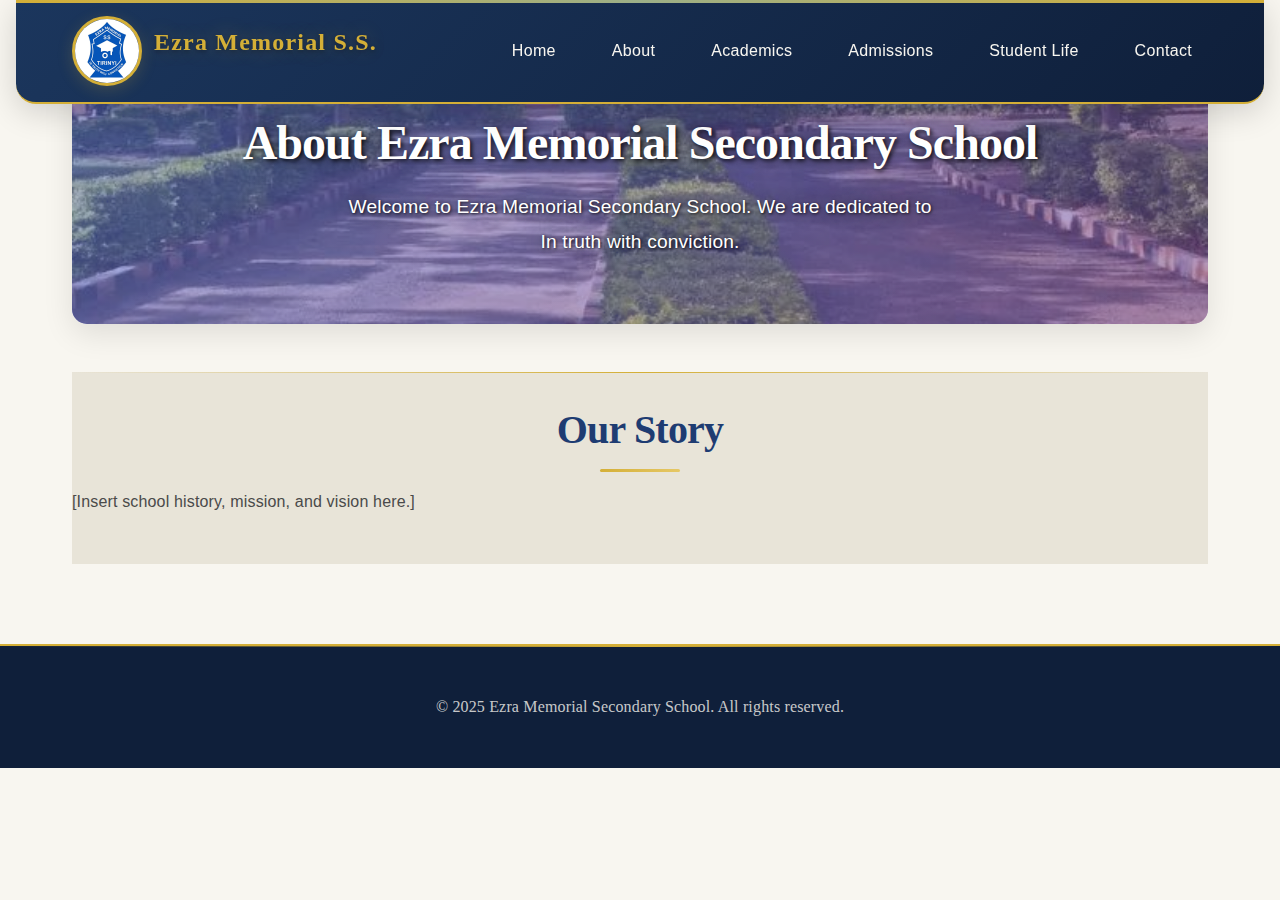
<file: pages/about/index.html>
<!DOCTYPE html>
<html lang="en">
<head>
    <meta charset="UTF-8">
    <meta name="viewport" content="width=device-width, initial-scale=1.0">
    <title>About | Ezra Memorial Secondary School</title>
    <link rel="stylesheet" href="../../css/style.css">
</head>
<body>
    <header>
        <div class="nav-container">
            <div class="logo">
                <img src="../../images/logo-ezra.jpg" alt="Ezra Memorial Secondary School Logo" class="school-logo" />
                <h2>Ezra Memorial S.S.</h2>
            </div>
            <button class="nav-toggle" aria-label="Toggle navigation menu">
                <span class="hamburger"></span>
                <span class="hamburger"></span>
                <span class="hamburger"></span>
            </button>
            <nav class="nav-menu">
                <ul>
                    <li><a href="../../index.html">Home</a></li>
                    <li><a href="../about/">About</a></li>
                    <li><a href="../academics/">Academics</a></li>
                    <li><a href="../admissions/">Admissions</a></li>
                    <li><a href="../student-life/">Student Life</a></li>
                    <li><a href="../contact/">Contact</a></li>
                </ul>
            </nav>
        </div>
    </header>
    <main>
        <section class="hero-about">
            <h1>About Ezra Memorial Secondary School</h1>
            <p>Welcome to Ezra Memorial Secondary School. We are dedicated to In truth with conviction.</p>
        </section>
        <section class="features">
            <h2>Our Story</h2>
            <p>[Insert school history, mission, and vision here.]</p>
        </section>
    </main>
    <footer>
        <p>&copy; 2025 Ezra Memorial Secondary School. All rights reserved.</p>
    </footer>

    <!-- Back to Top Button -->
    <button id="back-to-top" class="back-to-top-btn" aria-label="Back to top">
        <i class="fas fa-chevron-up"></i>
    </button>

    <script src="../../js/main.js"></script>
</body>
</html>
</file>
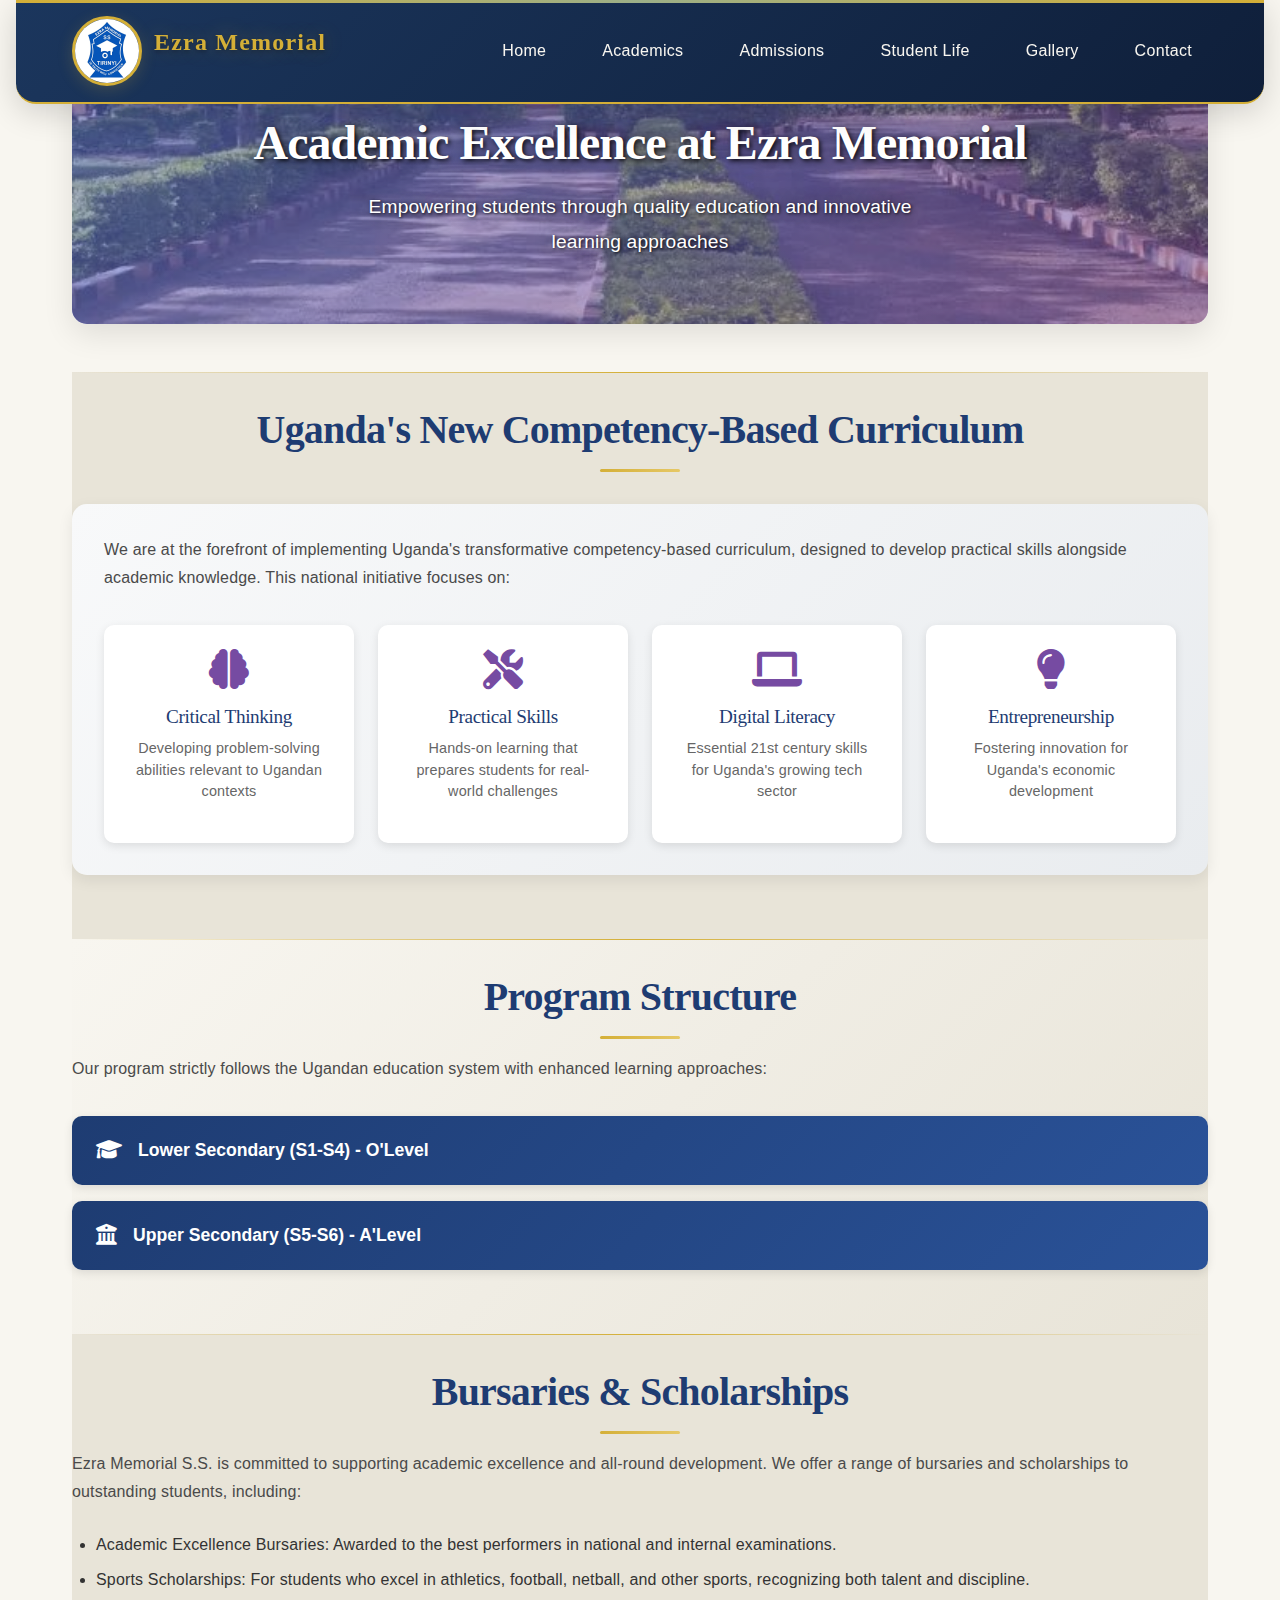
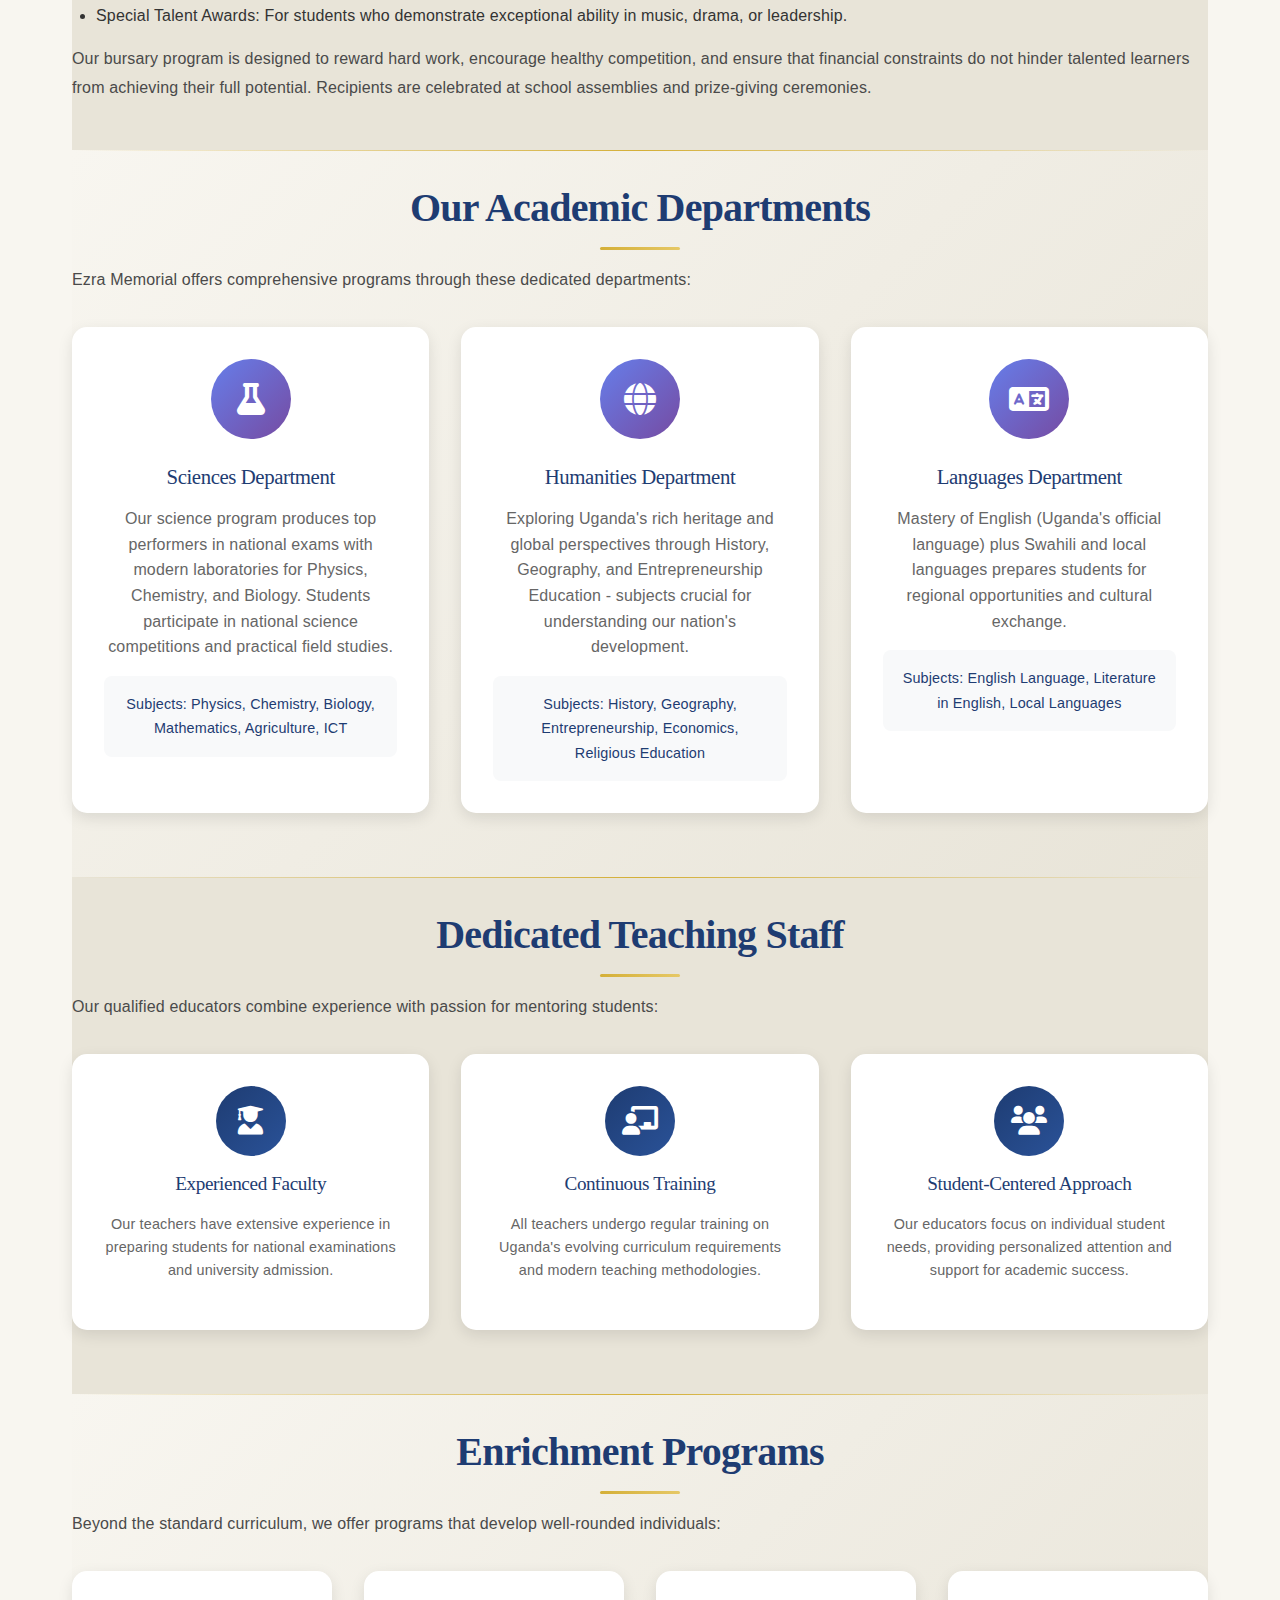
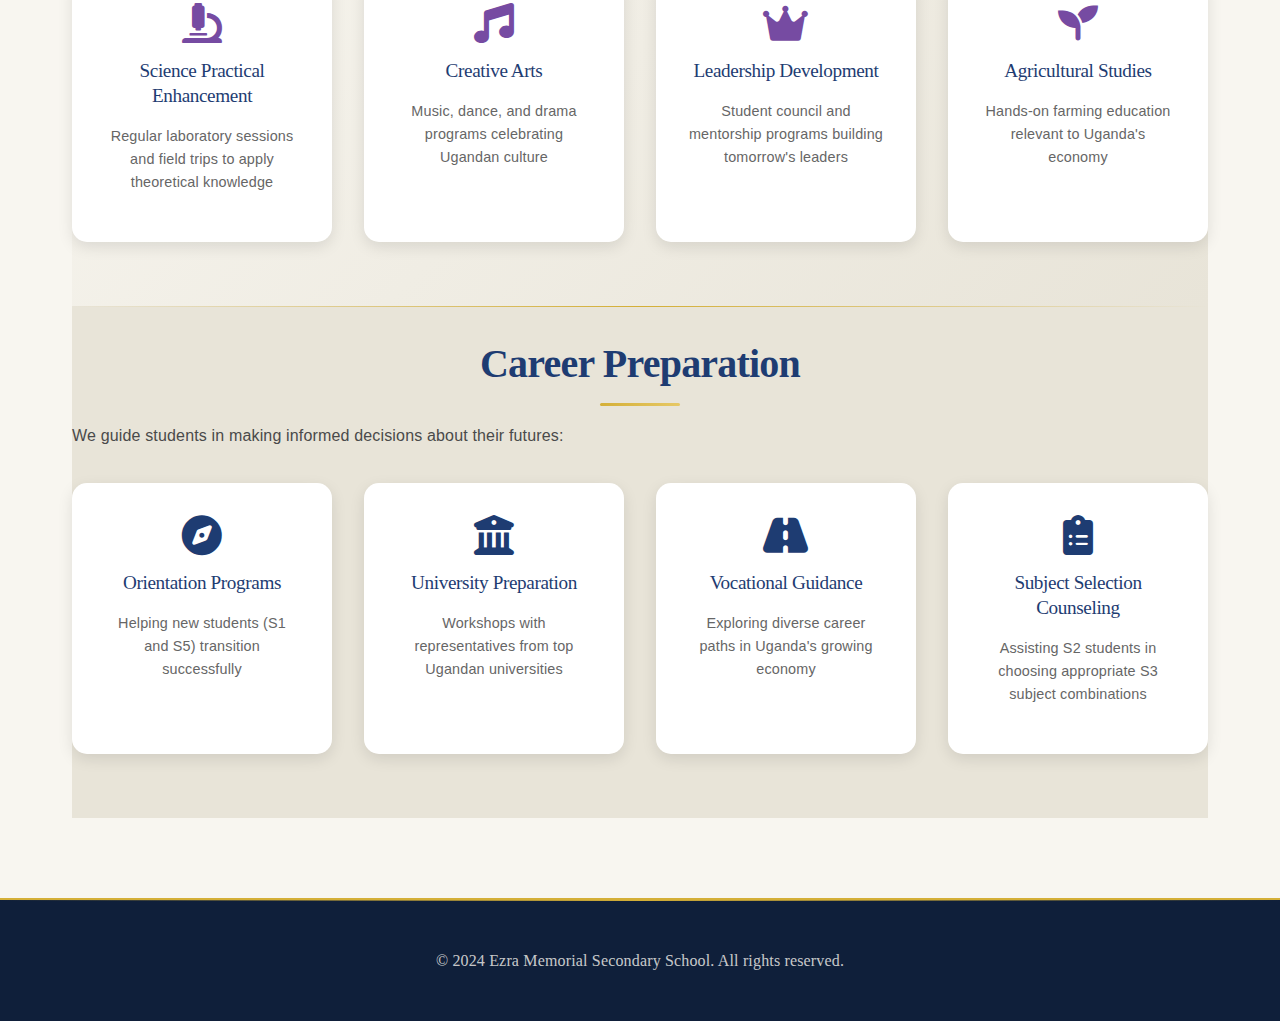
<file: pages/academics/index.html>
<!DOCTYPE html>
<html lang="en">
<head>
    <meta charset="UTF-8">
    <meta name="viewport" content="width=device-width, initial-scale=1.0">
    <title>Academics | Ezra Memorial Secondary School</title>
    <link rel="stylesheet" href="../../css/style.css">
    <link rel="stylesheet" href="https://cdnjs.cloudflare.com/ajax/libs/font-awesome/6.0.0-beta3/css/all.min.css">
</head>
<body>
    <header>
        <div class="nav-container">
            <div class="logo">
                <img src="../../images/logo-ezra.jpg" alt="Ezra Memorial Secondary School Logo" class="school-logo" />
                <h2>Ezra Memorial</h2>
            </div>
            <button class="nav-toggle" aria-label="Toggle navigation menu">
                <span class="hamburger"></span>
                <span class="hamburger"></span>
                <span class="hamburger"></span>
            </button>
            <nav class="nav-menu">
                <ul>
                    <li><a href="../../index.html">Home</a></li>
                    <li><a href="../academics/">Academics</a></li>
                    <li><a href="../admissions/">Admissions</a></li>
                    <li><a href="../student-life/">Student Life</a></li>
                    <li><a href="../gallery/">Gallery</a></li>
                    <li><a href="../contact/">Contact</a></li>
                </ul>
            </nav>
        </div>
    </header>

    <main>
        <section class="hero-academics">
            <h1>Academic Excellence at Ezra Memorial</h1>
            <p>Empowering students through quality education and innovative learning approaches</p>
        </section>

        <!-- Curriculum Section -->
        <section class="features">
            <h2>Uganda's New Competency-Based Curriculum</h2>
            <div class="curriculum-highlight">
                <p>We are at the forefront of implementing Uganda's transformative competency-based curriculum, designed to develop practical skills alongside academic knowledge. This national initiative focuses on:</p>
                <div class="curriculum-grid">
                    <div class="curriculum-item">
                        <i class="fas fa-brain"></i>
                        <h3>Critical Thinking</h3>
                        <p>Developing problem-solving abilities relevant to Ugandan contexts</p>
                    </div>
                    <div class="curriculum-item">
                        <i class="fas fa-tools"></i>
                        <h3>Practical Skills</h3>
                        <p>Hands-on learning that prepares students for real-world challenges</p>
                    </div>
                    <div class="curriculum-item">
                        <i class="fas fa-laptop"></i>
                        <h3>Digital Literacy</h3>
                        <p>Essential 21st century skills for Uganda's growing tech sector</p>
                    </div>
                    <div class="curriculum-item">
                        <i class="fas fa-lightbulb"></i>
                        <h3>Entrepreneurship</h3>
                        <p>Fostering innovation for Uganda's economic development</p>
                    </div>
                </div>
            </div>
        </section>

        <!-- Program Structure -->
        <section class="features">
            <h2>Program Structure</h2>
            <p>Our program strictly follows the Ugandan education system with enhanced learning approaches:</p>
            
            <div class="program-accordion">
                <div class="accordion-item">
                    <button class="accordion-btn">
                        <i class="fas fa-graduation-cap"></i>
                        Lower Secondary (S1-S4) - O'Level
                    </button>
                    <div class="accordion-content">
                        <p>We offer all 12 compulsory subjects as mandated by the Uganda National Curriculum Development Centre (NCDC):</p>
                        <div class="subjects-grid">
                            <div class="subject-category">
                                <h4>Core Subjects</h4>
                                <ul>
                                    <li>English Language</li>
                                    <li>Mathematics</li>
                                    <li>Physics</li>
                                    <li>Chemistry</li>
                                    <li>Biology</li>
                                    <li>History</li>
                                    <li>Geography</li>
                                </ul>
                            </div>
                            <div class="subject-category">
                                <h4>Specialized Subjects</h4>
                                <ul>
                                    <li>Entrepreneurship Education</li>
                                    <li>Religious Education</li>
                                    <li>Local Language</li>
                                    <li>Physical Education</li>
                                    <li>Information and Communication Technology</li>
                                </ul>
                            </div>
                            <div class="subject-category">
                                <h4>Optional Subjects</h4>
                                <ul>
                                    <li>Literature in English</li>
                                    <li>Art and Design</li>
                                    <li>Agriculture</li>
                                </ul>
                            </div>
                        </div>
                    </div>
                </div>

                <div class="accordion-item">
                    <button class="accordion-btn">
                        <i class="fas fa-university"></i>
                        Upper Secondary (S5-S6) - A'Level
                    </button>
                    <div class="accordion-content">
                        <p>Students specialize in one of three tracks with subjects approved by Uganda National Examinations Board (UNEB):</p>
                        
                        <div class="track-grid">
                            <div class="track">
                                <h4><i class="fas fa-flask"></i> Science Track</h4>
                                <ul>
                                    <li>Mathematics,Chemistry, Biology</li>
                                    <li>Mathematics, Physics, Chemistry, ICT</li>
                                    <li>Mathematics, Physics, Economics, ICT</li>
                                    <li>Biology, Chemistry, Physics</li>
                                    <li>And many more</li>
                                </ul>
                            </div>
                            
                            <div class="track">
                                <h4><i class="fas fa-book"></i> Arts/Humanities Track</h4>
                                <ul>
                                    <li>History, Geography, Economics, Subsidiary Mathematics</li>
                                    <li>History, Economics, Religious Studies</li>
                                    <li>Geography, Economics, Mathematics, ICT</li>
                                    <li>Religious Studies, Literature in English, History, Economics</li>
                                    <li>And many more</li>
                                </ul>
                            </div>
                        </div>
                    </div>
                </div>
            </div>
        </section>

        <!-- Academic Programs & Bursaries -->
        <section class="features">
            <h2>Bursaries & Scholarships</h2>
            <p>Ezra Memorial S.S. is committed to supporting academic excellence and all-round development. We offer a range of bursaries and scholarships to outstanding students, including:</p>
            <ul class="bursaries-list">
                <li><strong>Academic Excellence Bursaries:</strong> Awarded to the best performers in national and internal examinations.</li>
                <li><strong>Sports Scholarships:</strong> For students who excel in athletics, football, netball, and other sports, recognizing both talent and discipline.</li>
                <li><strong>Special Talent Awards:</strong> For students who demonstrate exceptional ability in music, drama, or leadership.</li>
            </ul>
            <p>Our bursary program is designed to reward hard work, encourage healthy competition, and ensure that financial constraints do not hinder talented learners from achieving their full potential. Recipients are celebrated at school assemblies and prize-giving ceremonies.</p>
        </section>

        <!-- Academic Departments -->
        <section class="features">
            <h2>Our Academic Departments</h2>
            <p>Ezra Memorial offers comprehensive programs through these dedicated departments:</p>
            
            <div class="departments-grid">
                <div class="department-card">
                    <div class="department-icon">
                        <i class="fas fa-flask"></i>
                    </div>
                    <h3>Sciences Department</h3>
                    <p>Our science program produces top performers in national exams with modern laboratories for Physics, Chemistry, and Biology. Students participate in national science competitions and practical field studies.</p>
                    <div class="department-subjects">
                        <strong>Subjects:</strong> Physics, Chemistry, Biology, Mathematics, Agriculture, ICT
                    </div>
                </div>

                <div class="department-card">
                    <div class="department-icon">
                        <i class="fas fa-globe"></i>
                    </div>
                    <h3>Humanities Department</h3>
                    <p>Exploring Uganda's rich heritage and global perspectives through History, Geography, and Entrepreneurship Education - subjects crucial for understanding our nation's development.</p>
                    <div class="department-subjects">
                        <strong>Subjects:</strong> History, Geography, Entrepreneurship, Economics, Religious Education
                    </div>
                </div>

                <div class="department-card">
                    <div class="department-icon">
                        <i class="fas fa-language"></i>
                    </div>
                    <h3>Languages Department</h3>
                    <p>Mastery of English (Uganda's official language) plus Swahili and local languages prepares students for regional opportunities and cultural exchange.</p>
                    <div class="department-subjects">
                        <strong>Subjects:</strong> English Language, Literature in English, Local Languages
                    </div>
                </div>
            </div>
        </section>

        <!-- Teaching Staff -->
        <section class="features">
            <h2>Dedicated Teaching Staff</h2>
            <p>Our qualified educators combine experience with passion for mentoring students:</p>
            
            <div class="staff-grid">
                <div class="staff-card">
                    <div class="staff-avatar">
                        <i class="fas fa-user-graduate"></i>
                    </div>
                    <h3>Experienced Faculty</h3>
                    <p>Our teachers have extensive experience in preparing students for national examinations and university admission.</p>
                </div>

                <div class="staff-card">
                    <div class="staff-avatar">
                        <i class="fas fa-chalkboard-teacher"></i>
                    </div>
                    <h3>Continuous Training</h3>
                    <p>All teachers undergo regular training on Uganda's evolving curriculum requirements and modern teaching methodologies.</p>
                </div>

                <div class="staff-card">
                    <div class="staff-avatar">
                        <i class="fas fa-users"></i>
                    </div>
                    <h3>Student-Centered Approach</h3>
                    <p>Our educators focus on individual student needs, providing personalized attention and support for academic success.</p>
                </div>
            </div>
        </section>

        <!-- Academic Programs -->
        <section class="features">
            <h2>Enrichment Programs</h2>
            <p>Beyond the standard curriculum, we offer programs that develop well-rounded individuals:</p>
            
            <div class="programs-grid">
                <div class="program-item">
                    <i class="fas fa-microscope"></i>
                    <h3>Science Practical Enhancement</h3>
                    <p>Regular laboratory sessions and field trips to apply theoretical knowledge</p>
                </div>
                <div class="program-item">
                    <i class="fas fa-music"></i>
                    <h3>Creative Arts</h3>
                    <p>Music, dance, and drama programs celebrating Ugandan culture</p>
                </div>
                <div class="program-item">
                    <i class="fas fa-crown"></i>
                    <h3>Leadership Development</h3>
                    <p>Student council and mentorship programs building tomorrow's leaders</p>
                </div>
                <div class="program-item">
                    <i class="fas fa-seedling"></i>
                    <h3>Agricultural Studies</h3>
                    <p>Hands-on farming education relevant to Uganda's economy</p>
                </div>
            </div>
        </section>

        <!-- Career Guidance -->
        <section class="features">
            <h2>Career Preparation</h2>
            <p>We guide students in making informed decisions about their futures:</p>
            
            <div class="career-grid">
                <div class="career-item">
                    <i class="fas fa-compass"></i>
                    <h3>Orientation Programs</h3>
                    <p>Helping new students (S1 and S5) transition successfully</p>
                </div>
                <div class="career-item">
                    <i class="fas fa-university"></i>
                    <h3>University Preparation</h3>
                    <p>Workshops with representatives from top Ugandan universities</p>
                </div>
                <div class="career-item">
                    <i class="fas fa-road"></i>
                    <h3>Vocational Guidance</h3>
                    <p>Exploring diverse career paths in Uganda's growing economy</p>
                </div>
                <div class="career-item">
                    <i class="fas fa-clipboard-list"></i>
                    <h3>Subject Selection Counseling</h3>
                    <p>Assisting S2 students in choosing appropriate S3 subject combinations</p>
                </div>
            </div>
        </section>
    </main>

    <footer>
        <p>&copy; 2024 Ezra Memorial Secondary School. All rights reserved.</p>
    </footer>

    <!-- Back to Top Button -->
    <button id="back-to-top" class="back-to-top-btn" aria-label="Back to top">
        <i class="fas fa-chevron-up"></i>
    </button>

    <script src="../../js/main.js"></script>
</body>
</html>
</file>
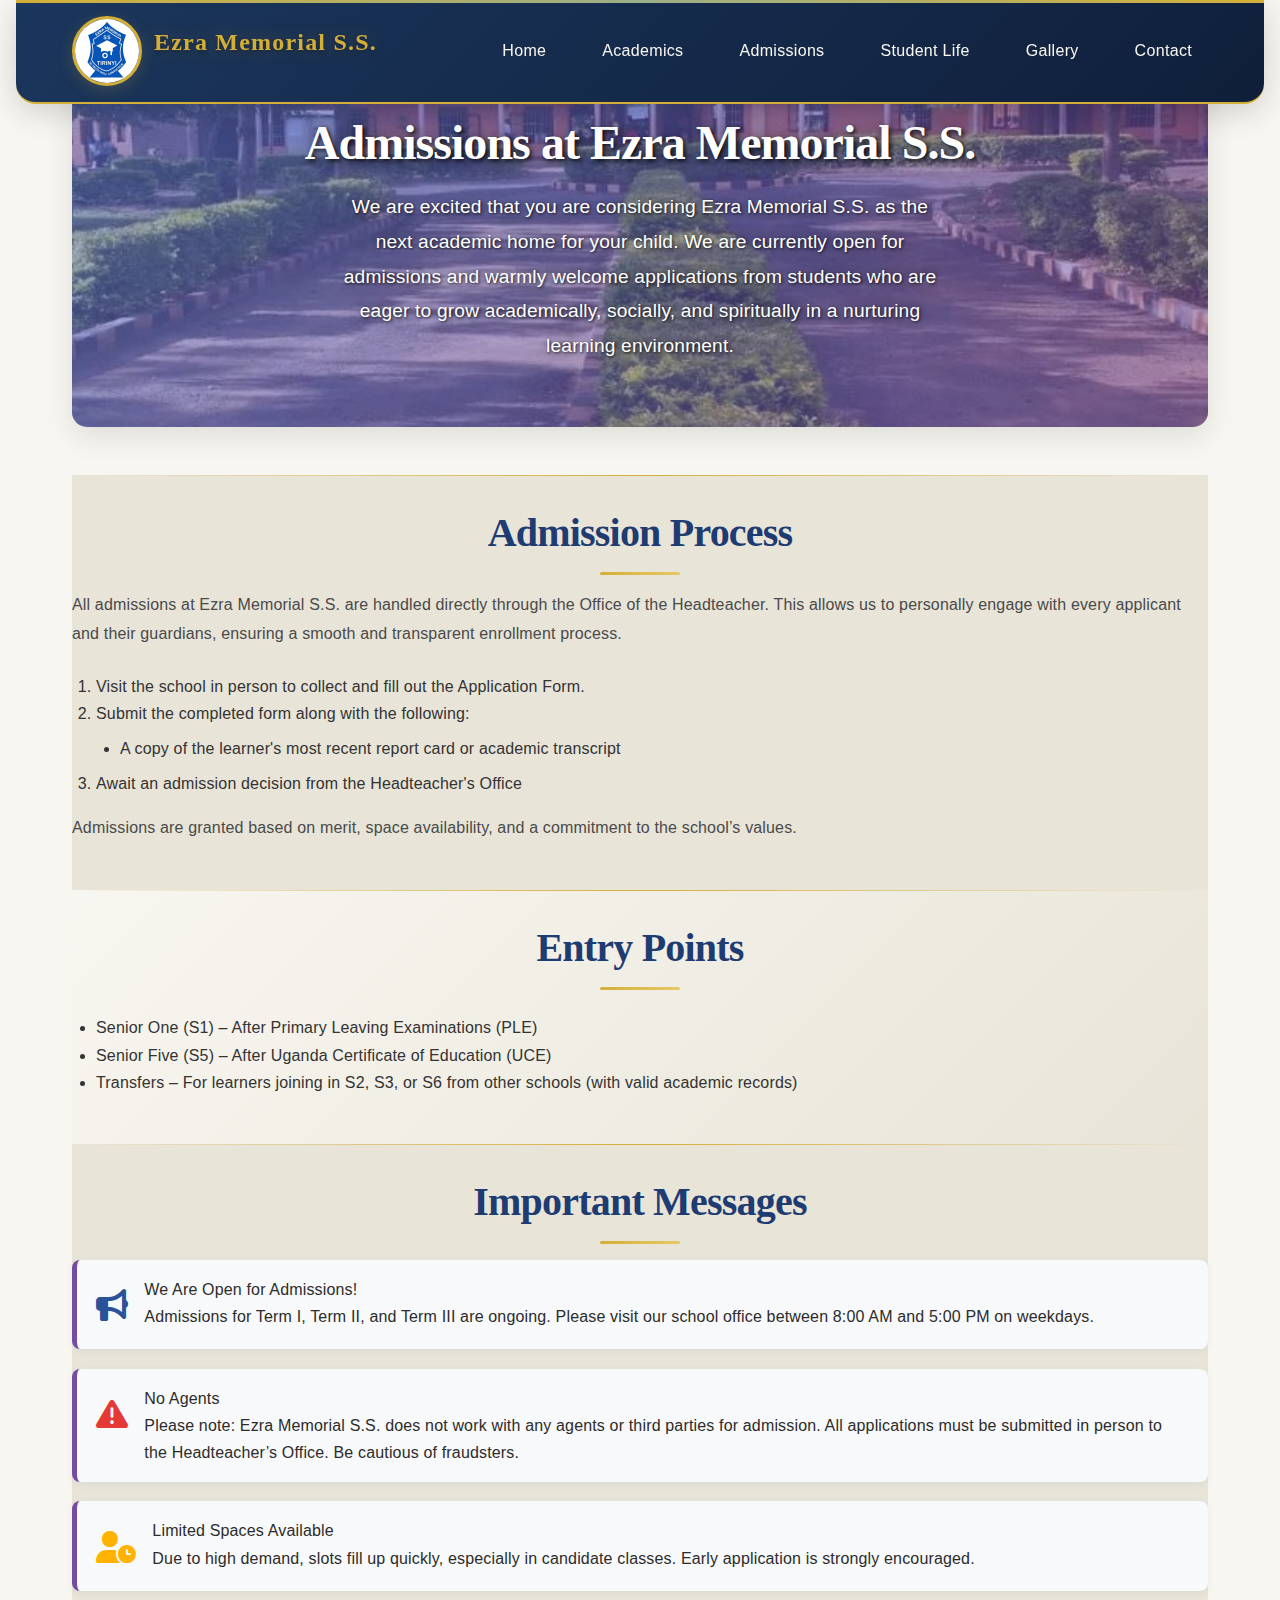
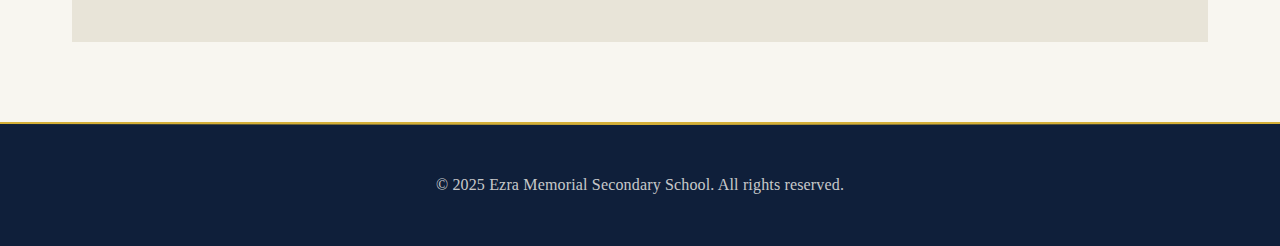
<file: pages/admissions/index.html>
<!DOCTYPE html>
<html lang="en">
<head>
    <meta charset="UTF-8">
    <meta name="viewport" content="width=device-width, initial-scale=1.0">
    <title>Admissions | Ezra Memorial Secondary School</title>
    <link rel="stylesheet" href="../../css/style.css">
    <link rel="stylesheet" href="https://cdnjs.cloudflare.com/ajax/libs/font-awesome/6.0.0-beta3/css/all.min.css">
    
    <!-- Favicon -->
    <link rel="icon" type="image/jpeg" href="../../images/logo-ezra.jpg">
    <link rel="shortcut icon" type="image/jpeg" href="../../images/logo-ezra.jpg">
</head>
<body>
    <header>
        <div class="nav-container">
            <div class="logo">
                <img src="../../images/logo-ezra.jpg" alt="Ezra Memorial Secondary School Logo" class="school-logo" />
                <h2>Ezra Memorial S.S.</h2>
            </div>
            <button class="nav-toggle" aria-label="Toggle navigation menu">
                <span class="hamburger"></span>
                <span class="hamburger"></span>
                <span class="hamburger"></span>
            </button>
            <nav class="nav-menu">
                <ul>
                    <li><a href="../../index.html">Home</a></li>
                    <li><a href="../academics/">Academics</a></li>
                    <li><a href="../admissions/">Admissions</a></li>
                    <li><a href="../student-life/">Student Life</a></li>
                    <li><a href="../gallery/">Gallery</a></li>
                    <li><a href="../contact/">Contact</a></li>
                </ul>
            </nav>
        </div>
    </header>
    <main>
        <section class="hero-admissions">
            <h1>Admissions at Ezra Memorial S.S.</h1>
            <p>We are excited that you are considering Ezra Memorial S.S. as the next academic home for your child. We are currently open for admissions and warmly welcome applications from students who are eager to grow academically, socially, and spiritually in a nurturing learning environment.</p>
        </section>

        <section class="features">
            <h2>Admission Process</h2>
            <p>All admissions at Ezra Memorial S.S. are handled directly through the Office of the Headteacher. This allows us to personally engage with every applicant and their guardians, ensuring a smooth and transparent enrollment process.</p>
            <ol class="admissions-steps">
                <li>Visit the school in person to collect and fill out the Application Form.</li>
                <li>Submit the completed form along with the following:
                    <ul>
                        <li>A copy of the learner's most recent report card or academic transcript</li>
                    </ul>
                </li>
                <li>Await an admission decision from the Headteacher's Office</li>
            </ol>
            <p>Admissions are granted based on merit, space availability, and a commitment to the school’s values.</p>
        </section>

        <section class="features">
            <h2>Entry Points</h2>
            <ul class="entry-points">
                <li><strong>Senior One (S1)</strong> – After Primary Leaving Examinations (PLE)</li>
                <li><strong>Senior Five (S5)</strong> – After Uganda Certificate of Education (UCE)</li>
                <li><strong>Transfers</strong> – For learners joining in S2, S3, or S6 from other schools (with valid academic records)</li>
            </ul>
        </section>

        <section class="features admissions-notices">
            <h2>Important Messages</h2>
            <div class="notice">
                <span class="notice-icon" style="color:#2a5298;"><i class="fas fa-bullhorn"></i></span>
                <div>
                    <strong>We Are Open for Admissions!</strong><br>
                    Admissions for Term I, Term II, and Term III are ongoing. Please visit our school office between 8:00 AM and 5:00 PM on weekdays.
                </div>
            </div>
            <div class="notice">
                <span class="notice-icon" style="color:#e53935;"><i class="fas fa-exclamation-triangle"></i></span>
                <div>
                    <strong>No Agents</strong><br>
                    Please note: Ezra Memorial S.S. does not work with any agents or third parties for admission. All applications must be submitted in person to the Headteacher’s Office. Be cautious of fraudsters.
                </div>
            </div>
            <div class="notice">
                <span class="notice-icon" style="color:#ffb300;"><i class="fas fa-user-clock"></i></span>
                <div>
                    <strong>Limited Spaces Available</strong><br>
                    Due to high demand, slots fill up quickly, especially in candidate classes. Early application is strongly encouraged.
                </div>
            </div>
        </section>
    </main>
    <footer>
        <p>&copy; 2025 Ezra Memorial Secondary School. All rights reserved.</p>
    </footer>

    <!-- Back to Top Button -->
    <button id="back-to-top" class="back-to-top-btn" aria-label="Back to top">
        <i class="fas fa-chevron-up"></i>
    </button>

    <script src="../../js/main.js"></script>
</body>
</html>
</file>
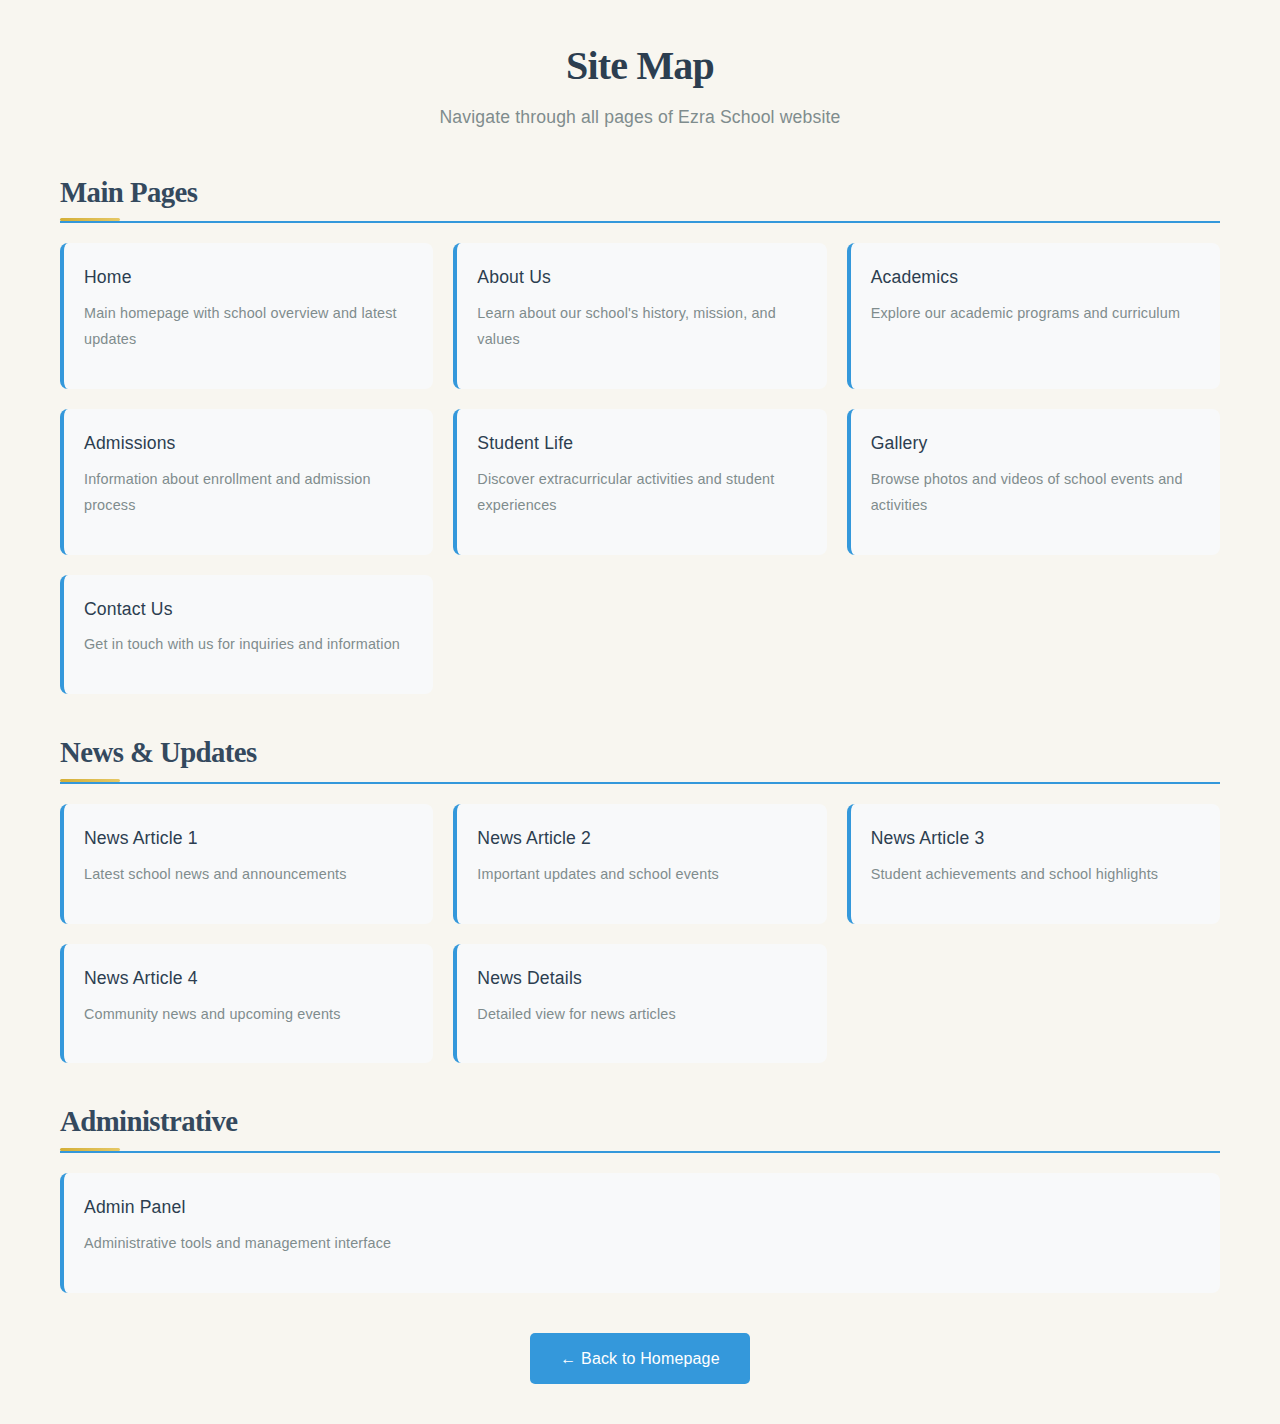
<file: sitemap.html>
<!DOCTYPE html>
<html lang="en">
<head>
    <meta charset="UTF-8">
    <meta name="viewport" content="width=device-width, initial-scale=1.0">
    <title>Site Map - Ezra School</title>
    <link rel="stylesheet" href="../css/style.css">
    <style>
        .sitemap-container {
            max-width: 1200px;
            margin: 0 auto;
            padding: 40px 20px;
        }
        
        .sitemap-header {
            text-align: center;
            margin-bottom: 40px;
        }
        
        .sitemap-header h1 {
            color: #2c3e50;
            font-size: 2.5rem;
            margin-bottom: 10px;
        }
        
        .sitemap-header p {
            color: #7f8c8d;
            font-size: 1.1rem;
        }
        
        .sitemap-section {
            margin-bottom: 40px;
        }
        
        .sitemap-section h2 {
            color: #34495e;
            font-size: 1.8rem;
            margin-bottom: 20px;
            padding-bottom: 10px;
            border-bottom: 2px solid #3498db;
        }
        
        .sitemap-links {
            display: grid;
            grid-template-columns: repeat(auto-fit, minmax(300px, 1fr));
            gap: 20px;
        }
        
        .sitemap-link {
            background: #f8f9fa;
            padding: 20px;
            border-radius: 8px;
            border-left: 4px solid #3498db;
            transition: all 0.3s ease;
        }
        
        .sitemap-link:hover {
            background: #e3f2fd;
            transform: translateY(-2px);
            box-shadow: 0 4px 12px rgba(0,0,0,0.1);
        }
        
        .sitemap-link a {
            color: #2c3e50;
            text-decoration: none;
            font-weight: 500;
            font-size: 1.1rem;
        }
        
        .sitemap-link a:hover {
            color: #3498db;
        }
        
        .sitemap-link p {
            color: #7f8c8d;
            margin-top: 8px;
            font-size: 0.9rem;
        }
        
        .back-home {
            text-align: center;
            margin-top: 40px;
        }
        
        .back-home a {
            display: inline-block;
            background: #3498db;
            color: white;
            padding: 12px 30px;
            text-decoration: none;
            border-radius: 5px;
            font-weight: 500;
            transition: background 0.3s ease;
        }
        
        .back-home a:hover {
            background: #2980b9;
        }
        
        @media (max-width: 768px) {
            .sitemap-links {
                grid-template-columns: 1fr;
            }
            
            .sitemap-header h1 {
                font-size: 2rem;
            }
        }
    </style>
</head>
<body>
    <div class="sitemap-container">
        <div class="sitemap-header">
            <h1>Site Map</h1>
            <p>Navigate through all pages of Ezra School website</p>
        </div>
        
        <div class="sitemap-section">
            <h2>Main Pages</h2>
            <div class="sitemap-links">
                <div class="sitemap-link">
                    <a href="../index.html">Home</a>
                    <p>Main homepage with school overview and latest updates</p>
                </div>
                <div class="sitemap-link">
                    <a href="about/">About Us</a>
                    <p>Learn about our school's history, mission, and values</p>
                </div>
                <div class="sitemap-link">
                    <a href="academics/">Academics</a>
                    <p>Explore our academic programs and curriculum</p>
                </div>
                <div class="sitemap-link">
                    <a href="admissions/">Admissions</a>
                    <p>Information about enrollment and admission process</p>
                </div>
                <div class="sitemap-link">
                    <a href="student-life/">Student Life</a>
                    <p>Discover extracurricular activities and student experiences</p>
                </div>
                <div class="sitemap-link">
                    <a href="gallery/">Gallery</a>
                    <p>Browse photos and videos of school events and activities</p>
                </div>
                <div class="sitemap-link">
                    <a href="contact/">Contact Us</a>
                    <p>Get in touch with us for inquiries and information</p>
                </div>
            </div>
        </div>
        
        <div class="sitemap-section">
            <h2>News & Updates</h2>
            <div class="sitemap-links">
                <div class="sitemap-link">
                    <a href="news/news-1.html">News Article 1</a>
                    <p>Latest school news and announcements</p>
                </div>
                <div class="sitemap-link">
                    <a href="news/news-2.html">News Article 2</a>
                    <p>Important updates and school events</p>
                </div>
                <div class="sitemap-link">
                    <a href="news/news-3.html">News Article 3</a>
                    <p>Student achievements and school highlights</p>
                </div>
                <div class="sitemap-link">
                    <a href="news/news-4.html">News Article 4</a>
                    <p>Community news and upcoming events</p>
                </div>
                <div class="sitemap-link">
                    <a href="news/news-details.html">News Details</a>
                    <p>Detailed view for news articles</p>
                </div>
            </div>
        </div>
        
        <div class="sitemap-section">
            <h2>Administrative</h2>
            <div class="sitemap-links">
                <div class="sitemap-link">
                    <a href="admin/">Admin Panel</a>
                    <p>Administrative tools and management interface</p>
                </div>
            </div>
        </div>
        
        <div class="back-home">
            <a href="../index.html">← Back to Homepage</a>
        </div>
    </div>
</body>
</html>
</file>
<file: css/style.css>
/* JavaScript Warning Styles */
.js-warning {
    position: fixed;
    top: 0;
    left: 0;
    width: 100%;
    height: 100vh;
    background: linear-gradient(135deg, #667eea 0%, #764ba2 100%);
    z-index: 9999;
    display: flex;
    align-items: center;
    justify-content: center;
    padding: 1rem;
    overflow: hidden;
}

.js-warning-content {
    background: white;
    border-radius: 15px;
    padding: 2rem;
    max-width: 90vw;
    max-height: 90vh;
    width: 100%;
    box-shadow: 0 20px 40px rgba(0,0,0,0.1);
    text-align: center;
    overflow-y: auto;
    display: flex;
    flex-direction: column;
    justify-content: center;
}

.js-warning-content h2 {
    color: #e74c3c;
    margin-bottom: 1rem;
    font-size: 1.8rem;
    display: flex;
    align-items: center;
    justify-content: center;
    gap: 0.5rem;
    flex-shrink: 0;
}

.js-warning-content h2 i {
    font-size: 1.6rem;
}

.js-warning-content p {
    margin-bottom: 0.8rem;
    color: #555;
    line-height: 1.5;
    font-size: 0.95rem;
}

.js-warning-content ul {
    text-align: left;
    margin: 1rem 0;
    padding-left: 1.5rem;
    flex-shrink: 0;
}

.js-warning-content ul li {
    margin-bottom: 0.3rem;
    color: #666;
    font-size: 0.9rem;
}

.js-warning-content strong {
    color: #e74c3c;
    font-weight: 600;
}

.js-enable-instructions {
    margin-top: 1.5rem;
    padding-top: 1.5rem;
    border-top: 2px solid #eee;
    flex-shrink: 0;
}

.js-enable-instructions h3 {
    color: #2c3e50;
    margin-bottom: 0.8rem;
    font-size: 1.1rem;
}

.browser-instructions {
    display: grid;
    grid-template-columns: repeat(auto-fit, minmax(180px, 1fr));
    gap: 0.8rem;
    margin-top: 0.8rem;
}

.browser {
    background: #f8f9fa;
    padding: 0.8rem;
    border-radius: 6px;
    border-left: 3px solid #3498db;
}

.browser h4 {
    color: #2c3e50;
    margin-bottom: 0.4rem;
    font-size: 0.9rem;
    font-weight: 600;
}

.browser p {
    color: #666;
    font-size: 0.8rem;
    line-height: 1.3;
    margin: 0;
}

@media (max-width: 768px) {
    .js-warning {
        padding: 0.5rem;
    }
    
    .js-warning-content {
        padding: 1.5rem 1rem;
        max-width: 95vw;
        max-height: 95vh;
    }
    
    .js-warning-content h2 {
        font-size: 1.4rem;
        margin-bottom: 0.8rem;
    }
    
    .js-warning-content h2 i {
        font-size: 1.3rem;
    }
    
    .js-warning-content p {
        font-size: 0.9rem;
        margin-bottom: 0.6rem;
    }
    
    .js-warning-content ul {
        margin: 0.8rem 0;
        padding-left: 1.2rem;
    }
    
    .js-warning-content ul li {
        font-size: 0.85rem;
        margin-bottom: 0.2rem;
    }
    
    .js-enable-instructions {
        margin-top: 1.2rem;
        padding-top: 1.2rem;
    }
    
    .js-enable-instructions h3 {
        font-size: 1rem;
        margin-bottom: 0.6rem;
    }
    
    .browser-instructions {
        grid-template-columns: 1fr;
        gap: 0.6rem;
        margin-top: 0.6rem;
    }
    
    .browser {
        padding: 0.6rem;
    }
    
    .browser h4 {
        font-size: 0.85rem;
        margin-bottom: 0.3rem;
    }
    
    .browser p {
        font-size: 0.75rem;
    }
}

@media (max-width: 480px) {
    .js-warning {
        padding: 0.3rem;
    }
    
    .js-warning-content {
        padding: 1.2rem 0.8rem;
        max-width: 98vw;
        max-height: 98vh;
    }
    
    .js-warning-content h2 {
        font-size: 1.2rem;
        margin-bottom: 0.6rem;
    }
    
    .js-warning-content h2 i {
        font-size: 1.1rem;
    }
    
    .js-warning-content p {
        font-size: 0.85rem;
        margin-bottom: 0.5rem;
    }
    
    .js-warning-content ul {
        margin: 0.6rem 0;
        padding-left: 1rem;
    }
    
    .js-warning-content ul li {
        font-size: 0.8rem;
        margin-bottom: 0.15rem;
    }
    
    .js-enable-instructions {
        margin-top: 1rem;
        padding-top: 1rem;
    }
    
    .js-enable-instructions h3 {
        font-size: 0.9rem;
        margin-bottom: 0.5rem;
    }
    
    .browser-instructions {
        gap: 0.5rem;
        margin-top: 0.5rem;
    }
    
    .browser {
        padding: 0.5rem;
    }
    
    .browser h4 {
        font-size: 0.8rem;
        margin-bottom: 0.25rem;
    }
    
    .browser p {
        font-size: 0.7rem;
    }
}

/* Reset and base styles - now handled by sophisticated design system above */

/* Mobile Navigation Toggle */
.nav-toggle {
    display: none;
    background: rgba(212, 175, 55, 0.1);
    border: 2px solid var(--primary-gold);
    cursor: pointer;
    padding: var(--spacing-sm);
    flex-direction: column;
    justify-content: space-around;
    width: 40px;
    height: 40px;
    border-radius: 8px;
    transition: all 0.3s ease;
    z-index: 1001;
    box-shadow: 0 2px 8px rgba(0,0,0,0.2);
}

.nav-toggle:hover {
    background: rgba(212, 175, 55, 0.2);
    border-color: var(--primary-gold-light);
    box-shadow: 0 4px 12px rgba(212, 175, 55, 0.3);
    transform: scale(1.05);
}

.hamburger {
    width: 25px;
    height: 3px;
    background-color: var(--primary-gold);
    border-radius: 2px;
    transition: all 0.3s ease;
    transform-origin: center;
    box-shadow: 0 1px 3px rgba(0,0,0,0.3);
}

/* Navigation Menu - now handled by sophisticated design system above */

/* Main content */
main {
    max-width: 1200px;
    margin: 0 auto;
    padding: 0 2rem 2rem 2rem;
}

/* Remove top padding for homepage slideshow */
.slideshow-hero {
    margin-top: -2rem;
}

/* Hero section - Default */
.hero {
    position: relative;
    text-align: center;
    padding: 4rem 2rem;
    background: linear-gradient(135deg, #667eea 0%, #764ba2 100%);
    color: white;
    border-radius: 15px;
    margin-bottom: 3rem;
    box-shadow: 0 10px 30px rgba(0,0,0,0.1);
    overflow: hidden;
    margin-top: 3rem;
}

.hero::before {
    content: '';
    position: absolute;
    top: 0; left: 0; right: 0; bottom: 0;
    background: url('../images/hero-bg.jpg') center center/cover no-repeat;
    z-index: 1;
    opacity: 0.45;
}

.hero > * {
    position: relative;
    z-index: 3;
}

.hero h1 {
    font-size: 3rem;
    margin-bottom: 1rem;
    font-weight: 700;
    color: #ffffff !important;
    text-shadow: 2px 2px 4px rgba(0,0,0,0.8), 0 0 20px rgba(0,0,0,0.5);
}

.hero p {
    font-size: 1.2rem;
    opacity: 1;
    max-width: 600px;
    margin: 0 auto;
    color: #ffffff !important;
    text-shadow: 1px 1px 3px rgba(0,0,0,0.8), 0 0 15px rgba(0,0,0,0.5);
}

/* About Page Hero */
.hero-about {
    position: relative;
    text-align: center;
    padding: 4rem 2rem;
    background: linear-gradient(135deg, #667eea 0%, #764ba2 100%);
    color: white;
    border-radius: 15px;
    margin-bottom: 3rem;
    box-shadow: 0 10px 30px rgba(0,0,0,0.1);
    overflow: hidden;
    margin-top: 3rem;
}

.hero-about::before {
    content: '';
    position: absolute;
    top: 0; left: 0; right: 0; bottom: 0;
    background: url('../images/hero-bg.jpg') center center/cover no-repeat;
    z-index: 1;
    opacity: 0.45;
}

.hero-about > * {
    position: relative;
    z-index: 3;
}

.hero-about h1 {
    font-size: 3rem;
    margin-bottom: 1rem;
    font-weight: 700;
    color: #ffffff !important;
    text-shadow: 2px 2px 4px rgba(0,0,0,0.8), 0 0 20px rgba(0,0,0,0.5);
}

.hero-about p {
    font-size: 1.2rem;
    opacity: 1;
    max-width: 600px;
    margin: 0 auto;
    color: #ffffff !important;
    text-shadow: 1px 1px 3px rgba(0,0,0,0.8), 0 0 15px rgba(0,0,0,0.5);
}

/* Academics Page Hero */
.hero-academics {
    position: relative;
    text-align: center;
    padding: 4rem 2rem;
    background: linear-gradient(135deg, #667eea 0%, #764ba2 100%);
    color: white;
    border-radius: 15px;
    margin-bottom: 3rem;
    box-shadow: 0 10px 30px rgba(0,0,0,0.1);
    overflow: hidden;
    margin-top: 3rem;
}

.hero-academics::before {
    content: '';
    position: absolute;
    top: 0; left: 0; right: 0; bottom: 0;
    background: url('../images/hero-bg.jpg') center center/cover no-repeat;
    z-index: 1;
    opacity: 0.45;
}

.hero-academics > * {
    position: relative;
    z-index: 3;
}

.hero-academics h1 {
    font-size: 3rem;
    margin-bottom: 1rem;
    font-weight: 700;
    color: #ffffff !important;
    text-shadow: 2px 2px 4px rgba(0,0,0,0.8), 0 0 20px rgba(0,0,0,0.5);
}

.hero-academics p {
    font-size: 1.2rem;
    opacity: 1;
    max-width: 600px;
    margin: 0 auto;
    color: #ffffff !important;
    text-shadow: 1px 1px 3px rgba(0,0,0,0.8), 0 0 15px rgba(0,0,0,0.5);
}

/* Admissions Page Hero */
.hero-admissions {
    position: relative;
    text-align: center;
    padding: 4rem 2rem;
    background: linear-gradient(135deg, #667eea 0%, #764ba2 100%);
    color: white;
    border-radius: 15px;
    margin-bottom: 3rem;
    box-shadow: 0 10px 30px rgba(0,0,0,0.1);
    overflow: hidden;
    margin-top: 3rem;
}

.hero-admissions::before {
    content: '';
    position: absolute;
    top: 0; left: 0; right: 0; bottom: 0;
    background: url('../images/hero-bg.jpg') center center/cover no-repeat;
    z-index: 1;
    opacity: 0.45;
}

.hero-admissions > * {
    position: relative;
    z-index: 3;
}

.hero-admissions h1 {
    font-size: 3rem;
    margin-bottom: 1rem;
    font-weight: 700;
    color: #ffffff !important;
    text-shadow: 2px 2px 4px rgba(0,0,0,0.8), 0 0 20px rgba(0,0,0,0.5);
}

.hero-admissions p {
    font-size: 1.2rem;
    opacity: 1;
    max-width: 600px;
    margin: 0 auto;
    color: #ffffff !important;
    text-shadow: 1px 1px 3px rgba(0,0,0,0.8), 0 0 15px rgba(0,0,0,0.5);
}

/* Contact Page Hero */
.hero-contact {
    position: relative;
    text-align: center;
    padding: 4rem 2rem;
    background: linear-gradient(135deg, #667eea 0%, #764ba2 100%);
    color: white;
    border-radius: 15px;
    margin-bottom: 3rem;
    box-shadow: 0 10px 30px rgba(0,0,0,0.1);
    overflow: hidden;
    margin-top: 3rem;
}

.hero-contact::before {
    content: '';
    position: absolute;
    top: 0; left: 0; right: 0; bottom: 0;
    background: url('../images/hero-bg.jpg') center center/cover no-repeat;
    z-index: 1;
    opacity: 0.45;
}

.hero-contact > * {
    position: relative;
    z-index: 3;
}

.hero-contact h1 {
    font-size: 3rem;
    margin-bottom: 1rem;
    font-weight: 700;
    color: #ffffff !important;
    text-shadow: 2px 2px 4px rgba(0,0,0,0.8), 0 0 20px rgba(0,0,0,0.5);
}

.hero-contact p {
    font-size: 1.2rem;
    opacity: 1;
    max-width: 600px;
    margin: 0 auto;
    color: #ffffff !important;
    text-shadow: 1px 1px 3px rgba(0,0,0,0.8), 0 0 15px rgba(0,0,0,0.5);
}

/* Gallery Page Hero */
.hero-gallery {
    position: relative;
    text-align: center;
    padding: 4rem 2rem;
    background: linear-gradient(135deg, #667eea 0%, #764ba2 100%);
    color: white;
    border-radius: 15px;
    margin-bottom: 3rem;
    box-shadow: 0 10px 30px rgba(0,0,0,0.1);
    overflow: hidden;
    margin-top: 3rem;
}

.hero-gallery::before {
    content: '';
    position: absolute;
    top: 0; left: 0; right: 0; bottom: 0;
    background: url('../images/gallery-h.jpg') center center/cover no-repeat;
    z-index: 1;
    opacity: 0.2;
}

.hero-gallery > * {
    position: relative;
    z-index: 3;
}

.hero-gallery h1 {
    font-size: 3rem;
    margin-bottom: 1rem;
    font-weight: 700;
    color: #ffffff !important;
    text-shadow: 2px 2px 4px rgba(0,0,0,0.8), 0 0 20px rgba(0,0,0,0.5);
}

.hero-gallery p {
    font-size: 1.2rem;
    opacity: 1;
    max-width: 600px;
    margin: 0 auto;
    color: #ffffff !important;
    text-shadow: 1px 1px 3px rgba(0,0,0,0.8), 0 0 15px rgba(0,0,0,0.5);
}

/* Student Life Page Hero */
.hero-student-life {
    position: relative;
    text-align: center;
    padding: 4rem 2rem;
    background: linear-gradient(135deg, #667eea 0%, #764ba2 100%);
    color: white;
    border-radius: 15px;
    margin-bottom: 3rem;
    box-shadow: 0 10px 30px rgba(0,0,0,0.1);
    overflow: hidden;
    margin-top: 3rem;
}

.hero-student-life::before {
    content: '';
    position: absolute;
    top: 0; left: 0; right: 0; bottom: 0;
    background: url('../images/hero-bg.jpg') center center/cover no-repeat;
    z-index: 1;
    opacity: 0.45;
}

.hero-student-life > * {
    position: relative;
    z-index: 3;
}

.hero-student-life h1 {
    font-size: 3rem;
    margin-bottom: 1rem;
    font-weight: 700;
    color: #ffffff !important;
    text-shadow: 2px 2px 4px rgba(0,0,0,0.8), 0 0 20px rgba(0,0,0,0.5);
}

.hero-student-life p {
    font-size: 1.2rem;
    opacity: 1;
    max-width: 600px;
    margin: 0 auto;
    color: #ffffff !important;
    text-shadow: 1px 1px 3px rgba(0,0,0,0.8), 0 0 15px rgba(0,0,0,0.5);
}

/* Features section */
.features {
    padding: 2rem 0;
}

.features h2 {
    text-align: center;
    font-size: 2.5rem;
    margin-bottom: 1rem;
    color: #1e3c72;
}

.feature-grid {
    display: grid;
    grid-template-columns: repeat(auto-fit, minmax(300px, 1fr));
    gap: 2rem;
    margin-top: 2rem;
}

.feature {
    background: white;
    padding: 2rem;
    border-radius: 10px;
    box-shadow: 0 5px 15px rgba(0,0,0,0.1);
    text-align: center;
    transition: transform 0.3s ease, box-shadow 0.3s ease;
}

.feature:hover {
    transform: translateY(-5px);
    box-shadow: 0 10px 25px rgba(0,0,0,0.15);
}

.feature h3 {
    color: #1e3c72;
    font-size: 1.5rem;
    margin-bottom: 1rem;
}

.feature p {
    color: #666;
    line-height: 1.6;
}

/* Footer */
footer {
    background: #1e3c72;
    color: white;
    text-align: center;
    padding: 2rem;
    margin-top: 3rem;
}

/* Contact Info Box Styles */
.contact-attractive .contact-info-box {
    background: #f4f8fb;
    border-radius: 12px;
    box-shadow: 0 2px 12px rgba(30,60,114,0.07);
    max-width: 600px;
    margin: 0 auto 2rem auto;
    padding: 2rem 1.5rem;
    display: flex;
    flex-direction: column;
    gap: 1.5rem;
}

.contact-attractive .info-item {
    display: flex;
    align-items: flex-start;
    gap: 1.2rem;
    font-size: 1.1rem;
    color: #1e3c72;
    background: #fff;
    border-radius: 8px;
    padding: 1rem 1rem 1rem 0.8rem;
    box-shadow: 0 1px 6px rgba(30,60,114,0.05);
    transition: box-shadow 0.2s;
}

.contact-attractive .info-item:hover {
    box-shadow: 0 4px 16px rgba(30,60,114,0.12);
}

.contact-attractive .info-item i {
    font-size: 2rem;
    color: #764ba2;
    min-width: 2.2rem;
    margin-top: 0.2rem;
}

.contact-attractive .info-item a {
    color: #2a5298;
    text-decoration: underline;
    word-break: break-all;
}

.contact-attractive .info-item a:hover {
    color: #764ba2;
}

@media (max-width: 600px) {
    .contact-attractive .contact-info-box {
        padding: 1.2rem 0.5rem;
    }
    .contact-attractive .info-item {
        flex-direction: column;
        align-items: flex-start;
        gap: 0.5rem;
        font-size: 1rem;
    }
    .contact-attractive .info-item i {
        margin-bottom: 0.2rem;
    }
    .school-logo {
        height: 42px;
        width: 42px;
    }
    .logo h2 {
        font-size: 1rem;
    }
}

/* Mobile Navigation Styles */
@media (max-width: 768px) {
    .nav-container {
        padding: 0 1rem;
    }
    
    .nav-toggle {
        display: flex;
    }
    
    .nav-menu {
        position: absolute;
        top: 100%;
        left: 0;
        right: 0;
        background: linear-gradient(135deg, #1e3c72 0%, #2a5298 100%);
        transform: translateY(-100%);
        opacity: 0;
        visibility: hidden;
        transition: all 0.3s ease;
        box-shadow: 0 5px 15px rgba(0,0,0,0.2);
        z-index: 1000;
    }
    
    .nav-menu.active {
        transform: translateY(0);
        opacity: 1;
        visibility: visible;
    }
    
    .nav-menu ul {
        flex-direction: column;
        padding: 2rem 0;
        gap: 1rem;
    }
    
    .nav-menu ul li {
        width: 100%;
        text-align: center;
    }
    
    .nav-menu ul li a {
        display: block;
        padding: 1rem 2rem;
        border-radius: 0;
        border-bottom: 1px solid rgba(255,255,255,0.1);
    }
    
    .nav-menu ul li a:hover {
        background-color: rgba(255,255,255,0.1);
        transform: none;
    }
    
    /* Hamburger Animation */
    .nav-toggle.active .hamburger:nth-child(1) {
        transform: rotate(45deg) translate(5px, 5px);
    }
    
    .nav-toggle.active .hamburger:nth-child(2) {
        opacity: 0;
    }
    
    .nav-toggle.active .hamburger:nth-child(3) {
        transform: rotate(-45deg) translate(7px, -6px);
    }
    
    .hero h1,
    .hero-about h1,
    .hero-academics h1,
    .hero-admissions h1,
    .hero-contact h1,
    .hero-gallery h1,
    .hero-student-life h1 {
        font-size: 2rem;
        color: #ffffff !important;
        text-shadow: 2px 2px 4px rgba(0,0,0,0.8), 0 0 20px rgba(0,0,0,0.5);
    }
    
    .hero p,
    .hero-about p,
    .hero-academics p,
    .hero-admissions p,
    .hero-contact p,
    .hero-gallery p,
    .hero-student-life p {
        font-size: 1rem;
        color: #ffffff !important;
        text-shadow: 1px 1px 3px rgba(0,0,0,0.8), 0 0 15px rgba(0,0,0,0.5);
    }
    
    .features h2 {
        font-size: 2rem;
    }
    
    .feature-grid {
        grid-template-columns: 1fr;
    }
    
    main {
        padding: 1rem;
    }
}

@media (max-width: 480px) {
    .nav-container {
        padding: 0 0.5rem;
    }
    
    .logo h2 {
        font-size: 1.2rem;
    }
    
    .hero,
    .hero-about,
    .hero-academics,
    .hero-admissions,
    .hero-contact,
    .hero-gallery,
    .hero-student-life {
        padding: 2rem 1rem;
    }
    
    .hero h1,
    .hero-about h1,
    .hero-academics h1,
    .hero-admissions h1,
    .hero-contact h1,
    .hero-gallery h1,
    .hero-student-life h1 {
        font-size: 1.5rem;
        color: #ffffff !important;
        text-shadow: 2px 2px 4px rgba(0,0,0,0.8), 0 0 20px rgba(0,0,0,0.5);
    }
    
    .features h2 {
        font-size: 1.5rem;
    }
    
    .nav-menu ul li a {
        padding: 0.8rem 1rem;
    }
} 

/* Academics Page Styles */
.curriculum-highlight {
    background: linear-gradient(135deg, #f8f9fa 0%, #e9ecef 100%);
    border-radius: 15px;
    padding: 2rem;
    margin: 2rem 0;
    box-shadow: 0 5px 15px rgba(0,0,0,0.08);
}

.curriculum-grid {
    display: grid;
    grid-template-columns: repeat(auto-fit, minmax(250px, 1fr));
    gap: 1.5rem;
    margin-top: 2rem;
}

.curriculum-item {
    background: white;
    padding: 1.5rem;
    border-radius: 10px;
    text-align: center;
    box-shadow: 0 3px 10px rgba(0,0,0,0.1);
    transition: transform 0.3s ease, box-shadow 0.3s ease;
}

.curriculum-item:hover {
    transform: translateY(-5px);
    box-shadow: 0 8px 25px rgba(0,0,0,0.15);
}

.curriculum-item i {
    font-size: 2.5rem;
    color: #764ba2;
    margin-bottom: 1rem;
}

.curriculum-item h3 {
    color: #1e3c72;
    margin-bottom: 0.5rem;
    font-size: 1.2rem;
}

.curriculum-item p {
    color: #666;
    font-size: 0.9rem;
    line-height: 1.5;
}

/* Program Accordion */
.program-accordion {
    margin: 2rem 0;
}

.accordion-item {
    margin-bottom: 1rem;
    border-radius: 10px;
    overflow: hidden;
    box-shadow: 0 3px 10px rgba(0,0,0,0.1);
}

.accordion-btn {
    width: 100%;
    background: linear-gradient(135deg, #1e3c72 0%, #2a5298 100%);
    color: white;
    padding: 1.5rem;
    border: none;
    text-align: left;
    cursor: pointer;
    font-size: 1.1rem;
    font-weight: 600;
    transition: background 0.3s ease;
    display: flex;
    align-items: center;
    gap: 1rem;
}

.accordion-btn:hover {
    background: linear-gradient(135deg, #2a5298 0%, #1e3c72 100%);
}

.accordion-btn i {
    font-size: 1.3rem;
}

.accordion-content {
    background: white;
    padding: 0;
    max-height: 0;
    overflow: hidden;
    transition: max-height 0.3s ease, padding 0.3s ease;
}

.accordion-content.active {
    padding: 2rem;
    max-height: 1000px;
}

.subjects-grid {
    display: grid;
    grid-template-columns: repeat(auto-fit, minmax(200px, 1fr));
    gap: 1.5rem;
    margin-top: 1rem;
}

.subject-category h4 {
    color: #1e3c72;
    margin-bottom: 0.5rem;
    font-size: 1rem;
}

.subject-category ul {
    list-style: none;
    padding: 0;
}

.subject-category li {
    padding: 0.3rem 0;
    color: #666;
    font-size: 0.9rem;
    border-bottom: 1px solid #f0f0f0;
}

.track-grid {
    display: grid;
    grid-template-columns: repeat(auto-fit, minmax(250px, 1fr));
    gap: 1.5rem;
    margin-top: 1rem;
}

.track {
    background: #f8f9fa;
    padding: 1.5rem;
    border-radius: 8px;
    border-left: 4px solid #764ba2;
}

.track h4 {
    color: #1e3c72;
    margin-bottom: 1rem;
    display: flex;
    align-items: center;
    gap: 0.5rem;
}

.track h4 i {
    color: #764ba2;
}

.track ul {
    list-style: none;
    padding: 0;
}

.track li {
    padding: 0.3rem 0;
    color: #666;
    font-size: 0.9rem;
    border-bottom: 1px solid #e9ecef;
}

/* Departments Grid */
.departments-grid {
    display: grid;
    grid-template-columns: repeat(auto-fit, minmax(300px, 1fr));
    gap: 2rem;
    margin: 2rem 0;
}

.department-card {
    background: white;
    padding: 2rem;
    border-radius: 15px;
    box-shadow: 0 5px 15px rgba(0,0,0,0.1);
    text-align: center;
    transition: transform 0.3s ease, box-shadow 0.3s ease;
}

.department-card:hover {
    transform: translateY(-5px);
    box-shadow: 0 10px 30px rgba(0,0,0,0.15);
}

.department-icon {
    width: 80px;
    height: 80px;
    background: linear-gradient(135deg, #667eea 0%, #764ba2 100%);
    border-radius: 50%;
    display: flex;
    align-items: center;
    justify-content: center;
    margin: 0 auto 1.5rem;
}

.department-icon i {
    font-size: 2rem;
    color: white;
}

.department-card h3 {
    color: #1e3c72;
    margin-bottom: 1rem;
    font-size: 1.3rem;
}

.department-card p {
    color: #666;
    line-height: 1.6;
    margin-bottom: 1rem;
}

.department-subjects {
    background: #f8f9fa;
    padding: 1rem;
    border-radius: 8px;
    font-size: 0.9rem;
    color: #1e3c72;
}

/* Staff Grid */
.staff-grid {
    display: grid;
    grid-template-columns: repeat(auto-fit, minmax(250px, 1fr));
    gap: 2rem;
    margin: 2rem 0;
}

.staff-card {
    background: white;
    padding: 2rem;
    border-radius: 15px;
    box-shadow: 0 5px 15px rgba(0,0,0,0.1);
    text-align: center;
    transition: transform 0.3s ease;
}

.staff-card:hover {
    transform: translateY(-5px);
}

.staff-avatar {
    width: 70px;
    height: 70px;
    background: linear-gradient(135deg, #1e3c72 0%, #2a5298 100%);
    border-radius: 50%;
    display: flex;
    align-items: center;
    justify-content: center;
    margin: 0 auto 1rem;
}

.staff-avatar i {
    font-size: 1.8rem;
    color: white;
}

.staff-card h3 {
    color: #1e3c72;
    margin-bottom: 1rem;
    font-size: 1.2rem;
}

.staff-card p {
    color: #666;
    line-height: 1.6;
    font-size: 0.9rem;
}

/* Programs Grid */
.programs-grid {
    display: grid;
    grid-template-columns: repeat(auto-fit, minmax(250px, 1fr));
    gap: 2rem;
    margin: 2rem 0;
}

.program-item {
    background: white;
    padding: 2rem;
    border-radius: 15px;
    box-shadow: 0 5px 15px rgba(0,0,0,0.1);
    text-align: center;
    transition: transform 0.3s ease;
}

.program-item:hover {
    transform: translateY(-5px);
}

.program-item i {
    font-size: 2.5rem;
    color: #764ba2;
    margin-bottom: 1rem;
}

.program-item h3 {
    color: #1e3c72;
    margin-bottom: 1rem;
    font-size: 1.2rem;
}

.program-item p {
    color: #666;
    line-height: 1.6;
    font-size: 0.9rem;
}

/* Career Grid */
.career-grid {
    display: grid;
    grid-template-columns: repeat(auto-fit, minmax(250px, 1fr));
    gap: 2rem;
    margin: 2rem 0;
}

.career-item {
    background: white;
    padding: 2rem;
    border-radius: 15px;
    box-shadow: 0 5px 15px rgba(0,0,0,0.1);
    text-align: center;
    transition: transform 0.3s ease;
}

.career-item:hover {
    transform: translateY(-5px);
}

.career-item i {
    font-size: 2.5rem;
    color: #1e3c72;
    margin-bottom: 1rem;
}

.career-item h3 {
    color: #1e3c72;
    margin-bottom: 1rem;
    font-size: 1.2rem;
}

.career-item p {
    color: #666;
    line-height: 1.6;
    font-size: 0.9rem;
}

/* Responsive Design for Academics */
@media (max-width: 768px) {
    .curriculum-grid,
    .subjects-grid,
    .track-grid,
    .departments-grid,
    .staff-grid,
    .programs-grid,
    .career-grid {
        grid-template-columns: 1fr;
    }
    
    .accordion-btn {
        padding: 1rem;
        font-size: 1rem;
    }
    
    .accordion-content.active {
        padding: 1rem;
    }
    
    .department-card,
    .staff-card,
    .program-item,
    .career-item {
        padding: 1.5rem;
    }
} 

 

.admissions-steps {
    margin: 1.5rem 0 1rem 1.5rem;
    color: #333;
    font-size: 1rem;
    line-height: 1.7;
}
.admissions-steps ul {
    margin-top: 0.5rem;
    margin-bottom: 0.5rem;
    margin-left: 1.5rem;
    list-style: disc;
}
.entry-points {
    margin: 1.5rem 0 1rem 1.5rem;
    color: #333;
    font-size: 1rem;
    line-height: 1.7;
    list-style: disc;
}
.admissions-notices .notice {
    display: flex;
    align-items: flex-start;
    gap: 1rem;
    background: #f8f9fa;
    border-left: 5px solid #764ba2;
    border-radius: 8px;
    padding: 1rem 1.2rem;
    margin-bottom: 1.2rem;
    box-shadow: 0 2px 8px rgba(30,60,114,0.06);
}
.notice-icon {
    font-size: 2rem;
    margin-top: 0.2rem;
} 

.bursaries-list {
    margin: 1.5rem 0 1rem 1.5rem;
    color: #333;
    font-size: 1rem;
    line-height: 1.7;
    list-style: disc;
}
.bursaries-list li {
    margin-bottom: 0.5rem;
} 

/* Homepage Slideshow Hero */
.slideshow-hero {
    position: relative;
    width: 100vw;
    min-height: 85vh;
    max-height: 85vh;
    overflow: hidden;
    margin: 0;
    margin-left: calc(-50vw + 50%);
    margin-bottom: 3rem;
    margin-top: 0;
    padding-top: 0;
}
.slideshow-container {
    position: relative;
    width: 100%;
    height: 100%;
    max-height: 100%;
}
.slide {
    display: none;
    position: absolute;
    width: 100%;
    height: 100%;
    left: 0;
    top: 0;
    background-size: cover;
    background-position: center;
    transition: opacity 1s;
    opacity: 0;
}
.slide.active {
    display: block;
    opacity: 1;
    z-index: 2;
}
.welcome-message {
    position: absolute;
    left: 50%;
    top: 50%;
    transform: translate(-50%, -50%);
    color: #ffffff !important;
    text-align: center;
    z-index: 3;
    text-shadow: 2px 2px 4px rgba(0,0,0,0.8);
}
.welcome-message h1 {
    font-size: 3.5rem;
    margin-bottom: 1.5rem;
    font-weight: 700;
    font-family: 'Playfair Display', serif;
    letter-spacing: 1px;
    color: #ffffff !important;
}
.welcome-message p {
    font-size: 1.4rem;
    opacity: 0.95;
    font-weight: 300;
    max-width: 600px;
    margin: 0 auto;
    line-height: 1.6;
    color: #ffffff !important;
}
.prev, .next {
    cursor: pointer;
    position: absolute;
    top: 50%;
    width: 48px;
    height: 48px;
    margin-top: -24px;
    color: #fff;
    font-weight: bold;
    font-size: 2rem;
    border-radius: 50%;
    background: rgba(30,60,114,0.5);
    user-select: none;
    z-index: 4;
    display: flex;
    align-items: center;
    justify-content: center;
    transition: background 0.2s;
}
.prev:hover, .next:hover {
    background: rgba(118,75,162,0.8);
}
.prev {
    left: 24px;
}
.next {
    right: 24px;
}

@media (max-width: 900px) {
    .slideshow-container, .slideshow-hero {
        min-height: 40vh;
        height: 40vh;
    }
    .welcome-message h1 {
        font-size: 2rem;
    }
    .welcome-message p {
        font-size: 1rem;
        max-width: 400px;
    }
    .prev, .next {
        width: 36px;
        height: 36px;
        font-size: 1.3rem;
        margin-top: -18px;
    }

}
@media (max-width: 600px) {
    .slideshow-container, .slideshow-hero {
        min-height: 28vh;
        height: 28vh;
    }
    .welcome-message h1 {
        font-size: 1.5rem;
    }
    .welcome-message p {
        font-size: 0.9rem;
        max-width: 300px;
    }
    .prev, .next {
        width: 28px;
        height: 28px;
        font-size: 1rem;
        margin-top: -14px;
    }

} 

/* Gallery Page Styles */
.gallery-grid {
    display: grid;
    grid-template-columns: repeat(auto-fit, minmax(300px, 1fr));
    gap: 2rem;
    margin: 2rem 0;
}
.gallery-item {
    background: white;
    border-radius: 15px;
    overflow: hidden;
    box-shadow: 0 5px 15px rgba(0,0,0,0.1);
    transition: transform 0.3s ease, box-shadow 0.3s ease;
}
.gallery-item:hover {
    transform: translateY(-5px);
    box-shadow: 0 10px 30px rgba(0,0,0,0.15);
}
.gallery-placeholder {
    height: 250px;
    background: linear-gradient(135deg, #f8f9fa 0%, #e9ecef 100%);
    display: flex;
    flex-direction: column;
    align-items: center;
    justify-content: center;
    color: #666;
    text-align: center;
    padding: 2rem;
}
.gallery-placeholder i {
    font-size: 3rem;
    color: #764ba2;
    margin-bottom: 1rem;
}
.gallery-placeholder p {
    font-size: 1.1rem;
    font-weight: 600;
    color: #1e3c72;
}
@media (max-width: 768px) {
    .gallery-grid {
        grid-template-columns: repeat(auto-fit, minmax(250px, 1fr));
        gap: 1.5rem;
    }
    .gallery-placeholder {
        height: 200px;
        padding: 1.5rem;
    }
    .gallery-placeholder i {
        font-size: 2.5rem;
    }
    .gallery-placeholder p {
        font-size: 1rem;
    }
}

/* Gallery Info */
.gallery-info {
    text-align: center;
    margin: 1rem 0;
    padding: 1rem;
    background: rgba(30,60,114,0.05);
    border-radius: 10px;
}

.gallery-counter {
    font-size: 1rem;
    color: #1e3c72;
    font-weight: 600;
}

/* Load More Button */
.load-more-btn {
    background: linear-gradient(135deg, #1e3c72 0%, #2a5298 100%);
    color: white;
    border: none;
    padding: 1rem 2rem;
    border-radius: 10px;
    font-size: 1.1rem;
    font-weight: 600;
    cursor: pointer;
    transition: all 0.3s ease;
    box-shadow: 0 4px 15px rgba(30,60,114,0.3);
    margin: 2rem auto;
    display: block;
    width: fit-content;
}

.load-more-btn:hover {
    transform: translateY(-2px);
    box-shadow: 0 6px 20px rgba(30,60,114,0.4);
}

.load-more-btn:disabled {
    opacity: 0.6;
    cursor: not-allowed;
    transform: none;
}

@media (max-width: 768px) {
    .load-more-btn {
        padding: 0.8rem 1.5rem;
        font-size: 1rem;
    }
}

/* Gallery Upload Styles */
.upload-section {
    text-align: center;
    margin: 2rem 0;
    padding: 2rem;
    background: white;
    border-radius: 15px;
    box-shadow: 0 5px 15px rgba(0,0,0,0.1);
    transition: all 0.3s ease;
}

.upload-section.hidden {
    display: none !important;
}

.upload-btn {
    background: linear-gradient(135deg, #1e3c72 0%, #2a5298 100%);
    color: white;
    border: none;
    padding: 1rem 2rem;
    border-radius: 10px;
    font-size: 1.1rem;
    font-weight: 600;
    cursor: pointer;
    transition: all 0.3s ease;
    box-shadow: 0 4px 15px rgba(30,60,114,0.3);
}

.upload-btn:hover {
    transform: translateY(-2px);
    box-shadow: 0 6px 20px rgba(30,60,114,0.4);
}

.upload-btn:disabled {
    opacity: 0.6;
    cursor: not-allowed;
    transform: none;
}

/* Upload Modal */
.upload-modal {
    display: none;
    position: fixed;
    top: 0;
    left: 0;
    width: 100%;
    height: 100%;
    background: rgba(0,0,0,0.8);
    z-index: 2000;
    justify-content: center;
    align-items: center;
    padding: 2rem;
}

.modal-content {
    background: white;
    border-radius: 15px;
    padding: 2rem;
    max-width: 600px;
    width: 100%;
    max-height: 90vh;
    overflow-y: auto;
    position: relative;
}

.modal-header {
    display: flex;
    justify-content: space-between;
    align-items: center;
    margin-bottom: 2rem;
    padding-bottom: 1rem;
    border-bottom: 2px solid #f0f0f0;
}

.modal-header h2 {
    color: #1e3c72;
    margin: 0;
}

.close-modal {
    background: none;
    border: none;
    font-size: 1.5rem;
    cursor: pointer;
    color: #666;
    padding: 0.5rem;
    border-radius: 50%;
    transition: all 0.3s ease;
}

.close-modal:hover {
    background: #f0f0f0;
    color: #333;
}

/* Upload Form */
.upload-form {
    display: flex;
    flex-direction: column;
    gap: 1.5rem;
}

.form-group {
    display: flex;
    flex-direction: column;
    gap: 0.5rem;
}

.form-group label {
    font-weight: 600;
    color: #333;
}

.form-group input,
.form-group select,
.form-group textarea {
    padding: 0.8rem;
    border: 2px solid #e0e0e0;
    border-radius: 8px;
    font-size: 1rem;
    transition: border-color 0.3s ease;
}

.form-group input:focus,
.form-group select:focus,
.form-group textarea:focus {
    outline: none;
    border-color: #1e3c72;
}

.form-group textarea {
    resize: vertical;
    min-height: 100px;
}

/* File Preview */
.file-preview {
    display: grid;
    grid-template-columns: repeat(auto-fill, minmax(150px, 1fr));
    gap: 1rem;
    margin-top: 1rem;
}

.file-preview-item {
    background: #f8f9fa;
    border-radius: 10px;
    padding: 1rem;
    text-align: center;
    border: 2px dashed #ddd;
}

.file-preview-item img {
    width: 100%;
    height: 100px;
    object-fit: cover;
    border-radius: 8px;
    margin-bottom: 0.5rem;
}

.file-name {
    font-size: 0.9rem;
    font-weight: 600;
    color: #333;
    margin: 0.5rem 0;
    word-break: break-word;
}

.file-size {
    font-size: 0.8rem;
    color: #666;
    margin: 0;
}

/* Progress Bar */
.upload-progress {
    display: none;
    width: 100%;
    height: 8px;
    background: #e0e0e0;
    border-radius: 4px;
    overflow: hidden;
    margin: 1rem 0;
}

.progress-bar {
    height: 100%;
    background: linear-gradient(135deg, #1e3c72 0%, #2a5298 100%);
    width: 0%;
    transition: width 0.3s ease;
}

.progress-text {
    text-align: center;
    font-size: 0.9rem;
    color: #666;
    margin-top: 0.5rem;
}

/* Submit Button */
.submit-upload {
    background: linear-gradient(135deg, #28a745 0%, #20c997 100%);
    color: white;
    border: none;
    padding: 1rem 2rem;
    border-radius: 10px;
    font-size: 1.1rem;
    font-weight: 600;
    cursor: pointer;
    transition: all 0.3s ease;
    margin-top: 1rem;
}

.submit-upload:hover:not(:disabled) {
    transform: translateY(-2px);
    box-shadow: 0 6px 20px rgba(40,167,69,0.4);
}

.submit-upload:disabled {
    opacity: 0.6;
    cursor: not-allowed;
    transform: none;
}

/* Gallery Item Enhancements */
.gallery-item {
    position: relative;
    cursor: pointer;
}

.gallery-item img {
    width: 100%;
    height: 250px;
    object-fit: cover;
    border-radius: 15px 15px 0 0;
}

.gallery-overlay {
    position: absolute;
    bottom: 0;
    left: 0;
    right: 0;
    background: linear-gradient(transparent, rgba(0,0,0,0.8));
    color: white;
    padding: 1.5rem;
    transform: translateY(100%);
    transition: transform 0.3s ease;
}

.gallery-item:hover .gallery-overlay {
    transform: translateY(0);
}

.gallery-overlay h3 {
    margin: 0 0 0.5rem 0;
    font-size: 1.1rem;
}

.gallery-overlay p {
    margin: 0;
    font-size: 0.9rem;
    opacity: 0.9;
}

/* Delete button removed for security - only admin should have delete access */

/* Image Modal */
.image-modal {
    display: none;
    position: fixed;
    top: 0;
    left: 0;
    width: 100%;
    height: 100%;
    background: rgba(0,0,0,0.9);
    z-index: 2000;
    justify-content: center;
    align-items: center;
    padding: 2rem;
}

.image-modal-content {
    position: relative;
    max-width: 90vw;
    max-height: 90vh;
}

.image-modal-content img {
    max-width: 100%;
    max-height: 90vh;
    object-fit: contain;
    border-radius: 10px;
}

/* Mobile tap indicator */
@media (max-width: 768px) {
    .image-modal-content img {
        cursor: pointer;
    }
    
    /* Add subtle tap hint when overlay is hidden */
    .image-modal-content img.tappable {
        position: relative;
    }
    
    .image-modal-content img.tappable::after {
        content: "Tap to show info";
        position: absolute;
        bottom: 1rem;
        left: 50%;
        transform: translateX(-50%);
        background: rgba(0,0,0,0.7);
        color: white;
        padding: 0.5rem 1rem;
        border-radius: 20px;
        font-size: 0.8rem;
        opacity: 0.8;
        pointer-events: none;
        animation: fadeInOut 3s ease-in-out;
    }
    
    @keyframes fadeInOut {
        0%, 100% { opacity: 0; }
        50% { opacity: 0.8; }
    }
}

.image-modal-info {
    position: absolute;
    bottom: 0;
    left: 0;
    right: 0;
    background: rgba(0,0,0,0.7);
    color: white;
    padding: 1rem;
    border-radius: 0 0 10px 10px;
    max-height: 30%;
    overflow-y: auto;
    backdrop-filter: blur(5px);
    animation: fadeInUp 0.3s ease;
}

@keyframes fadeInUp {
    from {
        opacity: 0;
        transform: translateY(20px);
    }
    to {
        opacity: 1;
        transform: translateY(0);
    }
}

.image-modal-info h3 {
    margin: 0 0 0.5rem 0;
}

.image-modal-info p {
    margin: 0;
    opacity: 0.9;
}

.close-image-modal {
    position: absolute;
    top: 1rem;
    right: 1rem;
    background: rgba(255,255,255,0.2);
    color: white;
    border: none;
    padding: 0.5rem;
    border-radius: 50%;
    cursor: pointer;
    font-size: 1.2rem;
    transition: all 0.3s ease;
}

.close-image-modal:hover {
    background: rgba(255,255,255,0.3);
}

.toggle-info-btn {
    position: absolute;
    top: 1rem;
    right: 4rem;
    background: rgba(255,255,255,0.2);
    color: white;
    border: none;
    padding: 0.5rem;
    border-radius: 50%;
    cursor: pointer;
    font-size: 1.2rem;
    transition: all 0.3s ease;
    z-index: 10;
}

.toggle-info-btn:hover {
    background: rgba(255,255,255,0.3);
}

.toggle-info-btn.hidden {
    opacity: 0.5;
}

/* Hide toggle button on mobile - use image tap instead */
@media (max-width: 768px) {
    .toggle-info-btn {
        display: none !important;
    }
}

/* Notifications */
.notification {
    position: fixed;
    top: 2rem;
    right: 2rem;
    padding: 1rem 2rem;
    border-radius: 10px;
    color: white;
    font-weight: 600;
    z-index: 3000;
    animation: slideIn 0.3s ease;
}

.notification.success {
    background: linear-gradient(135deg, #28a745 0%, #20c997 100%);
}

.notification.error {
    background: linear-gradient(135deg, #dc3545 0%, #c82333 100%);
}

.notification.info {
    background: linear-gradient(135deg, #17a2b8 0%, #138496 100%);
}

@keyframes slideIn {
    from {
        transform: translateX(100%);
        opacity: 0;
    }
    to {
        transform: translateX(0);
        opacity: 1;
    }
}

/* Responsive Design */
@media (max-width: 768px) {
    .modal-content {
        margin: 1rem;
        padding: 1.5rem;
    }
    
    .file-preview {
        grid-template-columns: repeat(auto-fill, minmax(120px, 1fr));
    }
    
    .gallery-overlay {
        padding: 1rem;
    }
    
    .gallery-overlay h3 {
        font-size: 1rem;
    }
    
    .gallery-overlay p {
        font-size: 0.8rem;
    }
    
    .notification {
        top: 1rem;
        right: 1rem;
        left: 1rem;
        text-align: center;
    }

    /* Mobile-specific image modal improvements */
    .image-modal {
        padding: 1rem;
    }

    .image-modal-content {
        max-width: 95vw;
        max-height: 95vh;
    }

    .image-modal-info {
        max-height: 25%;
        padding: 0.75rem;
        font-size: 0.9rem;
    }

    .image-modal-info h3 {
        font-size: 1rem;
        margin-bottom: 0.25rem;
    }

    .image-modal-info p {
        font-size: 0.85rem;
        line-height: 1.3;
    }

    .close-image-modal {
        top: 0.5rem;
        right: 0.5rem;
        padding: 0.4rem;
        font-size: 1rem;
    }


}

.latest-news {
    background: #fff;
    border-radius: 16px;
    box-shadow: 0 4px 18px rgba(30,60,114,0.08);
    margin: 2.5rem auto 2rem auto;
    max-width: 900px;
    padding: 2.5rem 2rem;
    text-align: left;
    position: relative;
}

.latest-news h2 {
    color: #1e3c72;
    font-size: 2rem;
    margin-bottom: 1.5rem;
    text-align: center;
    letter-spacing: 1px;
}

.news-story h3 {
    color: #2a5298;
    font-size: 1.4rem;
    margin-bottom: 1rem;
    font-weight: 700;
}

.news-story p {
    font-size: 1.08rem;
    margin-bottom: 1.1rem;
    color: #333;
}

.news-story blockquote {
    border-left: 4px solid #764ba2;
    background: #f8f9fa;
    color: #444;
    font-style: italic;
    margin: 1.5rem 0 1.5rem 0;
    padding: 1rem 1.5rem;
    font-size: 1.08rem;
    border-radius: 8px;
    position: relative;
}

.news-quote-attrib {
    display: block;
    margin-top: 0.7rem;
    color: #764ba2;
    font-size: 0.98rem;
    font-style: normal;
    font-weight: 600;
    text-align: right;
}

@media (max-width: 700px) {
    .latest-news {
        padding: 1.2rem 0.7rem;
    }
    .latest-news h2 {
        font-size: 1.3rem;
    }
    .news-story h3 {
        font-size: 1.1rem;
    }
    .news-story p, .news-story blockquote {
        font-size: 0.98rem;
    }
}

.news-cards {
    background: #fff;
    border-radius: 16px;
    box-shadow: 0 4px 18px rgba(30,60,114,0.08);
    margin: 2.5rem auto 2rem auto;
    max-width: 1100px;
    padding: 2.5rem 2rem;
    text-align: left;
    position: relative;
}

.news-cards h2 {
    color: #1e3c72;
    font-size: 2rem;
    margin-bottom: 2rem;
    text-align: center;
    letter-spacing: 1px;
}

.news-cards-grid {
    display: grid;
    grid-template-columns: repeat(auto-fit, minmax(320px, 1fr));
    gap: 2rem;
}

.news-card {
    background: #f8f9fa;
    border-radius: 14px;
    box-shadow: 0 2px 10px rgba(30,60,114,0.06);
    overflow: hidden;
    display: flex;
    flex-direction: column;
    transition: transform 0.2s, box-shadow 0.2s;
}

.news-card:hover {
    transform: translateY(-6px) scale(1.02);
    box-shadow: 0 8px 32px rgba(30,60,114,0.13);
}

.news-card-img {
    width: 100%;
    height: 200px;
    object-fit: cover;
    background: #e9ecef;
    display: block;
}

.news-card-content {
    padding: 1.5rem 1.2rem 1.2rem 1.2rem;
    /* Remove flex properties to prevent button stretching */
    display: block;
}

.news-card-content h3 {
    color: #2a5298;
    font-size: 1.18rem;
    margin-bottom: 0.7rem;
    font-weight: 700;
}

.news-card-excerpt {
    color: #444;
    font-size: 1.01rem;
    margin-bottom: 1.2rem;
    flex: 1 1 auto;
}

.news-card-btn {
    display: inline-block;
    background: #fff;
    color: #2a5298;
    padding: 0.5rem 1.2rem;
    border-radius: 8px;
    font-weight: 600;
    text-decoration: none;
    font-size: 1rem;
    border: 2px solid #2a5298;
    transition: background 0.2s, color 0.2s, box-shadow 0.2s, border-color 0.2s;
    box-shadow: 0 2px 8px rgba(30,60,114,0.08);
    margin-top: 0.5rem;
    width: auto;
    cursor: pointer;
}

.news-card-btn:hover {
    background: #2a5298;
    color: #fff;
    border-color: #1e3c72;
    box-shadow: 0 4px 16px rgba(30,60,114,0.13);
}

@media (max-width: 700px) {
    .news-cards {
        padding: 1.2rem 0.7rem;
    }
    .news-cards h2 {
        font-size: 1.3rem;
    }
    .news-card-content h3 {
        font-size: 1rem;
    }
    .news-card-excerpt {
        font-size: 0.97rem;
    }
    .news-card-img {
        height: 140px;
    }
}

/* Student Life Page Styles */
.student-life-section {
    background: white;
    border-radius: 16px;
    box-shadow: 0 4px 18px rgba(30,60,114,0.08);
    margin: 2.5rem auto;
    max-width: 1200px;
    padding: 2.5rem 2rem;
    text-align: left;
}

.student-life-section h2 {
    color: #1e3c72;
    font-size: 2rem;
    margin-bottom: 2rem;
    text-align: center;
    letter-spacing: 1px;
}

.student-life-grid {
    display: grid;
    grid-template-columns: repeat(auto-fit, minmax(350px, 1fr));
    gap: 2rem;
}

.student-life-card {
    background: #f8f9fa;
    border-radius: 14px;
    box-shadow: 0 2px 10px rgba(30,60,114,0.06);
    overflow: hidden;
    transition: transform 0.2s, box-shadow 0.2s;
}

.student-life-card:hover {
    transform: translateY(-6px) scale(1.02);
    box-shadow: 0 8px 32px rgba(30,60,114,0.13);
}

.student-life-card.large {
    grid-column: 1 / -1;
}

.student-life-image {
    width: 100%;
    height: 200px;
    overflow: hidden;
}

.student-life-image img {
    width: 100%;
    height: 100%;
    object-fit: cover;
    transition: transform 0.3s ease;
}

.student-life-card:hover .student-life-image img {
    transform: scale(1.05);
}

.student-life-content {
    padding: 1.5rem 1.2rem;
}

.student-life-content h3 {
    color: #2a5298;
    font-size: 1.3rem;
    margin-bottom: 1rem;
    font-weight: 700;
    display: flex;
    align-items: center;
    gap: 0.5rem;
}

.student-life-content h3 i {
    color: #764ba2;
    font-size: 1.2rem;
}

.student-life-content p {
    color: #444;
    font-size: 1rem;
    margin-bottom: 1rem;
    line-height: 1.6;
}

.student-life-content ul {
    list-style: none;
    padding: 0;
}

.student-life-content ul li {
    padding: 0.3rem 0;
    color: #555;
    position: relative;
    padding-left: 1.5rem;
}

.student-life-content ul li:before {
    content: "•";
    color: #764ba2;
    font-weight: bold;
    position: absolute;
    left: 0;
}

/* Leadership Roles */
.leadership-roles {
    display: grid;
    grid-template-columns: repeat(auto-fit, minmax(200px, 1fr));
    gap: 1.5rem;
    margin-top: 1.5rem;
}

.role {
    background: white;
    padding: 1rem;
    border-radius: 8px;
    border-left: 4px solid #764ba2;
}

.role h4 {
    color: #2a5298;
    margin-bottom: 0.5rem;
    font-size: 1.1rem;
}

.role p {
    color: #666;
    font-size: 0.9rem;
    margin: 0;
}

/* Leavers Features */
.leavers-features {
    display: grid;
    grid-template-columns: repeat(auto-fit, minmax(200px, 1fr));
    gap: 1.5rem;
    margin-top: 1.5rem;
}

.feature {
    background: white;
    padding: 1rem;
    border-radius: 8px;
    border-left: 4px solid #28a745;
}

.feature h4 {
    color: #2a5298;
    margin-bottom: 0.5rem;
    font-size: 1.1rem;
}

.feature p {
    color: #666;
    font-size: 0.9rem;
    margin: 0;
}

/* House Competitions */
.house-competitions {
    display: grid;
    grid-template-columns: repeat(auto-fit, minmax(200px, 1fr));
    gap: 1.5rem;
    margin-top: 1.5rem;
}

.competition {
    background: white;
    padding: 1rem;
    border-radius: 8px;
    border-left: 4px solid #ffc107;
}

.competition h4 {
    color: #2a5298;
    margin-bottom: 0.5rem;
    font-size: 1.1rem;
}

.competition p {
    color: #666;
    font-size: 0.9rem;
    margin: 0;
}

/* Responsive Design */
@media (max-width: 768px) {
    .student-life-section {
        padding: 1.5rem 1rem;
        margin: 1.5rem auto;
    }
    
    .student-life-section h2 {
        font-size: 1.5rem;
    }
    
    .student-life-grid {
        grid-template-columns: 1fr;
        gap: 1.5rem;
    }
    
    .student-life-content h3 {
        font-size: 1.1rem;
    }
    
    .student-life-content p {
        font-size: 0.95rem;
    }
    
    .leadership-roles,
    .leavers-features,
    .house-competitions {
        grid-template-columns: 1fr;
        gap: 1rem;
    }
    
    .student-life-image {
        height: 150px;
    }
}

@media (max-width: 480px) {
    .student-life-section {
        padding: 1rem 0.5rem;
    }
    
    .student-life-content {
        padding: 1rem 0.8rem;
    }
    
    .student-life-section h2 {
        font-size: 1.3rem;
    }

    /* Extra small screen image modal improvements */
    .image-modal {
        padding: 0.5rem;
    }

    .image-modal-content {
        max-width: 98vw;
        max-height: 98vh;
    }

    .image-modal-info {
        max-height: 20%;
        padding: 0.5rem;
        font-size: 0.8rem;
    }

    .image-modal-info h3 {
        font-size: 0.9rem;
        margin-bottom: 0.2rem;
    }

    .image-modal-info p {
        font-size: 0.75rem;
        line-height: 1.2;
    }

    .close-image-modal {
        top: 0.25rem;
        right: 0.25rem;
        padding: 0.3rem;
        font-size: 0.9rem;
    }


}

/* Dynamic News Loading States */
.loading-news,
.error-news,
.no-news {
    text-align: center;
    padding: 3rem 2rem;
    grid-column: 1 / -1;
}

.loading-news i,
.error-news i,
.no-news i {
    font-size: 3rem;
    margin-bottom: 1rem;
}

.loading-news i {
    color: #1e3c72;
}

.error-news i {
    color: #dc3545;
}

.no-news i {
    color: #6c757d;
}

.loading-news p,
.error-news p,
.no-news p {
    color: #666;
    font-size: 1.1rem;
    margin: 0.5rem 0;
}

.retry-btn {
    background: linear-gradient(135deg, #1e3c72 0%, #2a5298 100%);
    color: white;
    border: none;
    padding: 0.8rem 1.5rem;
    border-radius: 8px;
    font-weight: 600;
    cursor: pointer;
    margin-top: 1rem;
    transition: transform 0.2s ease;
}

.retry-btn:hover {
    transform: translateY(-2px);
}

/* News Details Page Styles */
.loading-state,
.error-state {
    text-align: center;
    padding: 4rem 2rem;
}

.loading-state i {
    font-size: 3rem;
    color: #1e3c72;
    margin-bottom: 1rem;
}

.loading-state p {
    color: #666;
    font-size: 1.2rem;
}

.error-state i {
    font-size: 4rem;
    color: #dc3545;
    margin-bottom: 1rem;
}

.error-state h2 {
    color: #333;
    margin-bottom: 1rem;
}

.error-state p {
    color: #666;
    font-size: 1.1rem;
    margin-bottom: 2rem;
}

.back-btn {
    background: linear-gradient(135deg, #1e3c72 0%, #2a5298 100%);
    color: white;
    text-decoration: none;
    padding: 1rem 2rem;
    border-radius: 8px;
    font-weight: 600;
    transition: transform 0.2s ease;
    display: inline-block;
}

.back-btn:hover {
    transform: translateY(-2px);
}

.news-content {
    max-width: 800px;
    margin: 0 auto;
}

.news-author {
    margin-top: 2rem;
    padding-top: 1rem;
    border-top: 2px solid #f0f0f0;
    font-style: italic;
    color: #666;
}

.news-date {
    color: #666;
    font-size: 0.9rem;
    margin-bottom: 1rem;
}

/* Responsive Design for News States */
@media (max-width: 768px) {
    .loading-news,
    .error-news,
    .no-news {
        padding: 2rem 1rem;
    }
    
    .loading-news i,
    .error-news i,
    .no-news i {
        font-size: 2.5rem;
    }
    
    .loading-news p,
    .error-news p,
    .no-news p {
        font-size: 1rem;
    }
    
    .loading-state,
    .error-state {
        padding: 3rem 1rem;
    }
    
    .loading-state i,
    .error-state i {
        font-size: 2.5rem;
    }
}



.footer-admin-link {
    color: inherit;
    text-decoration: none;
    font-weight: inherit;
    transition: none;
    cursor: pointer;
}

.footer-admin-link:hover {
    color: inherit;
    text-decoration: none;
}

/* Upcoming Events Styles */
.upcoming-events {
    background: #fff;
    border-radius: 16px;
    box-shadow: 0 4px 18px rgba(30,60,114,0.08);
    margin: 2.5rem auto;
    max-width: 1200px;
    padding: 2.5rem 2rem;
    text-align: left;
    color: #333 !important;
}

.upcoming-events h2 {
    color: #1e3c72;
    font-size: 2rem;
    margin-bottom: 2rem;
    text-align: center;
    letter-spacing: 1px;
}

.events-grid {
    display: grid;
    grid-template-columns: repeat(auto-fit, minmax(350px, 1fr));
    gap: 2rem;
}

.event-card {
    background: #f8f9fa;
    border-radius: 14px;
    box-shadow: 0 2px 10px rgba(30,60,114,0.06);
    overflow: hidden;
    transition: transform 0.3s ease, box-shadow 0.3s ease;
    border-left: 4px solid #764ba2;
    position: relative;
}

.event-card::before {
    content: '';
    position: absolute;
    top: 0;
    left: 0;
    right: 0;
    height: 4px;
    background: linear-gradient(90deg, #1e3c72 0%, #2a5298 50%, #764ba2 100%);
    z-index: 1;
}

.event-card:hover {
    transform: translateY(-8px) scale(1.02);
    box-shadow: 0 12px 40px rgba(30,60,114,0.15);
}

.event-card:hover .event-header {
    background: linear-gradient(135deg, #2a5298 0%, #1e3c72 100%);
}

.event-header {
    background: linear-gradient(135deg, #1e3c72 0%, #2a5298 100%);
    color: white;
    padding: 1.5rem;
    text-align: center;
    position: relative;
    overflow: hidden;
}

.event-header::before {
    content: '';
    position: absolute;
    top: -50%;
    right: -50%;
    width: 100%;
    height: 100%;
    background: rgba(255, 255, 255, 0.1);
    border-radius: 50%;
    transform: rotate(45deg);
}

.event-date {
    font-size: 1.1rem;
    font-weight: 600;
    margin-bottom: 0.5rem;
    display: flex;
    align-items: center;
    justify-content: center;
    gap: 0.5rem;
}

.event-date::before {
    content: '\f073';
    font-family: 'Font Awesome 5 Free';
    font-weight: 900;
    font-size: 1.2rem;
}

.event-time {
    font-size: 0.9rem;
    opacity: 0.9;
    display: flex;
    align-items: center;
    justify-content: center;
    gap: 0.5rem;
}

.event-time::before {
    content: '\f017';
    font-family: 'Font Awesome 5 Free';
    font-weight: 900;
    font-size: 1rem;
}

.event-content {
    padding: 1.5rem 1.2rem;
}

.event-title {
    color: #2a5298 !important;
    font-size: 1.3rem;
    margin-bottom: 1rem;
    font-weight: 700;
    display: flex;
    align-items: center;
    gap: 0.8rem;
    padding: 0.5rem 0;
    border-bottom: 2px solid rgba(118, 75, 162, 0.1);
}

.event-title i {
    color: #764ba2;
    font-size: 1.4rem;
    background: rgba(118, 75, 162, 0.1);
    padding: 0.5rem;
    border-radius: 50%;
    width: 2.5rem;
    height: 2.5rem;
    display: flex;
    align-items: center;
    justify-content: center;
    transition: all 0.3s ease;
}

.event-card:hover .event-title i {
    background: rgba(118, 75, 162, 0.2);
    transform: scale(1.1);
}

.event-description {
    color: #333 !important;
    font-size: 1rem;
    margin-bottom: 1rem;
    line-height: 1.6;
}

.event-location {
    color: #555 !important;
    font-size: 0.9rem;
    display: flex;
    align-items: center;
    gap: 0.5rem;
    margin-bottom: 0.5rem;
    padding: 0.5rem;
    background: rgba(118, 75, 162, 0.05);
    border-radius: 8px;
    border-left: 3px solid #764ba2;
}

.event-location i {
    color: #764ba2;
    font-size: 1rem;
}

.event-location::before {
    content: '\f3c5';
    font-family: 'Font Awesome 5 Free';
    font-weight: 900;
    color: #764ba2;
    margin-right: 0.3rem;
}

.event-category {
    display: inline-flex;
    align-items: center;
    gap: 0.3rem;
    background: linear-gradient(135deg, #764ba2 0%, #667eea 100%);
    color: white;
    padding: 0.4rem 1rem;
    border-radius: 25px;
    font-size: 0.8rem;
    font-weight: 600;
    margin-top: 0.5rem;
    box-shadow: 0 2px 8px rgba(118, 75, 162, 0.3);
    transition: transform 0.2s ease, box-shadow 0.2s ease;
}

.event-category:hover {
    transform: translateY(-1px);
    box-shadow: 0 4px 12px rgba(118, 75, 162, 0.4);
}

.event-category::before {
    content: '\f02e';
    font-family: 'Font Awesome 5 Free';
    font-weight: 900;
    font-size: 0.7rem;
}

/* Loading States for Events */
.loading-events,
.error-events,
.no-events {
    text-align: center;
    padding: 3rem 2rem;
    grid-column: 1 / -1;
}

.loading-events i,
.error-events i,
.no-events i {
    font-size: 3rem;
    margin-bottom: 1rem;
}

.loading-events i {
    color: #1e3c72;
}

.error-events i {
    color: #dc3545;
}

.no-events i {
    color: #6c757d;
}

.loading-events p,
.error-events p,
.no-events p {
    color: #333 !important;
    font-size: 1.1rem;
    margin: 0.5rem 0;
}

/* Responsive Design for Events */
@media (max-width: 768px) {
    .upcoming-events {
        padding: 1.5rem 1rem;
        margin: 1.5rem auto;
    }
    
    .upcoming-events h2 {
        font-size: 1.5rem;
    }
    
    .events-grid {
        grid-template-columns: 1fr;
        gap: 1.5rem;
    }
    
    .event-title {
        font-size: 1.1rem;
    }
    
    .event-description {
        font-size: 0.95rem;
    }
    
    .loading-events,
    .error-events,
    .no-events {
        padding: 2rem 1rem;
    }
    
    .loading-events i,
    .error-events i,
    .no-events i {
        font-size: 2.5rem;
    }
    
    .loading-events p,
    .error-events p,
    .no-events p {
        font-size: 1rem;
    }
}

/* Contact Form Styles */
.contact-form-section {
    background: #fff;
    border-radius: 16px;
    box-shadow: 0 4px 18px rgba(30,60,114,0.08);
    margin: 2.5rem auto;
    max-width: 600px;
    padding: 2.5rem 2rem;
    text-align: left;
}

.contact-form-section h2 {
    color: #1e3c72;
    font-size: 1.5rem;
    margin-bottom: 1.5rem;
    text-align: center;
}

.contact-form {
    display: flex;
    flex-direction: column;
    gap: 1.2rem;
}

.contact-form .form-group {
    display: flex;
    flex-direction: column;
    gap: 0.5rem;
}

.contact-form label {
    font-weight: 600;
    color: #333;
}

.contact-form input,
.contact-form textarea {
    padding: 0.8rem;
    border: 2px solid #e0e0e0;
    border-radius: 8px;
    font-size: 1rem;
    transition: border-color 0.3s ease;
}

.contact-form input:focus,
.contact-form textarea:focus {
    outline: none;
    border-color: #1e3c72;
}

.contact-form textarea {
    resize: vertical;
    min-height: 120px;
}

.contact-submit-btn {
    background: linear-gradient(135deg, #1e3c72 0%, #2a5298 100%);
    color: white;
    border: none;
    padding: 1rem 2rem;
    border-radius: 10px;
    font-size: 1.1rem;
    font-weight: 600;
    cursor: pointer;
    transition: all 0.3s ease;
    margin-top: 0.5rem;
    align-self: flex-end;
}

.contact-submit-btn:hover {
    background: linear-gradient(135deg, #2a5298 0%, #1e3c72 100%);
    box-shadow: 0 4px 16px rgba(30,60,114,0.13);
}

.contact-form-notification {
    margin-top: 1.2rem;
    text-align: center;
    font-weight: 600;
    font-size: 1.05rem;
    color: #28a745;
    min-height: 1.5em;
}

.contact-form-notification.error {
    color: #dc3545;
}

@media (max-width: 700px) {
    .contact-form-section {
        padding: 1.2rem 0.7rem;
    }
    .contact-form-section h2 {
        font-size: 1.1rem;
    }
    .contact-form input,
    .contact-form textarea {
        font-size: 0.97rem;
    }
    .contact-submit-btn {
        font-size: 1rem;
        padding: 0.8rem 1.2rem;
    }
}

/* ===== SOPHISTICATED DESIGN SYSTEM ===== */
:root {
    /* Classic Color Palette */
    --primary-gold: #D4AF37;
    --primary-gold-light: #E6C866;
    --primary-gold-dark: #B8941F;
    --navy-blue: #1B365D;
    --navy-blue-light: #2C4A7A;
    --navy-blue-dark: #0F1F3A;
    --cream: #F8F6F0;
    --cream-dark: #E8E4D8;
    --charcoal: #2C2C2C;
    --charcoal-light: #4A4A4A;
    --sage-green: #9CAF88;
    --sage-green-light: #B8C5A8;
    --burgundy: #8B2635;
    --burgundy-light: #A63D4D;
    
    /* Typography Scale */
    --font-heading: 'Playfair Display', serif;
    --font-body: 'Lato', sans-serif;
    --font-accent: 'Crimson Text', serif;
    --font-display: 'Libre Baskerville', serif;
    
    /* Sophisticated Shadows */
    --shadow-subtle: 0 2px 8px rgba(0,0,0,0.08);
    --shadow-medium: 0 4px 16px rgba(0,0,0,0.12);
    --shadow-deep: 0 8px 32px rgba(0,0,0,0.16);
    --shadow-gold: 0 4px 16px rgba(212, 175, 55, 0.2);
    
    /* Elegant Borders */
    --border-gold: 2px solid var(--primary-gold);
    --border-gold-thin: 1px solid var(--primary-gold);
    --border-navy: 2px solid var(--navy-blue);
    --border-cream: 1px solid var(--cream-dark);
    
    /* Refined Spacing */
    --spacing-xs: 0.5rem;
    --spacing-sm: 1rem;
    --spacing-md: 1.5rem;
    --spacing-lg: 2rem;
    --spacing-xl: 3rem;
    --spacing-xxl: 4rem;
    
    /* Typography Sizes */
    --text-xs: 0.75rem;
    --text-sm: 0.875rem;
    --text-base: 1rem;
    --text-lg: 1.125rem;
    --text-xl: 1.25rem;
    --text-2xl: 1.5rem;
    --text-3xl: 1.875rem;
    --text-4xl: 2.25rem;
    --text-5xl: 3rem;
    --text-6xl: 3.75rem;
}

/* ===== UNIVERSAL RESET ===== */
* {
    margin: 0;
    padding: 0;
    box-sizing: border-box;
}

/* ===== SOPHISTICATED TYPOGRAPHY ===== */
body {
    font-family: var(--font-body);
    font-weight: 300;
    line-height: 1.7;
    color: var(--charcoal);
    background-color: var(--cream);
    letter-spacing: 0.01em;
    margin: 0;
    padding: 0;
}

h1, h2, h3, h4, h5, h6 {
    font-family: var(--font-heading);
    font-weight: 600;
    line-height: 1.3;
    color: var(--navy-blue);
    letter-spacing: -0.02em;
    margin-bottom: var(--spacing-sm);
}

h1 {
    font-size: var(--text-5xl);
    font-weight: 700;
    color: var(--navy-blue-dark);
}

h2 {
    font-size: var(--text-4xl);
    font-weight: 600;
    position: relative;
    padding-bottom: var(--spacing-sm);
}

h2::after {
    content: '';
    position: absolute;
    bottom: 0;
    left: 0;
    width: 60px;
    height: 3px;
    background: linear-gradient(90deg, var(--primary-gold), var(--primary-gold-light));
    border-radius: 2px;
}

h3 {
    font-size: var(--text-2xl);
    font-weight: 500;
    color: var(--navy-blue);
}

p {
    font-family: var(--font-body);
    font-weight: 300;
    line-height: 1.8;
    color: var(--charcoal-light);
    margin-bottom: var(--spacing-sm);
}

/* ===== ELEGANT HEADER DESIGN ===== */
header {
    background: linear-gradient(135deg, var(--navy-blue) 0%, var(--navy-blue-dark) 100%);
    box-shadow: var(--shadow-deep);
    border-bottom: var(--border-gold);
    position: fixed;
    top: 0;
    left: 0;
    right: 0;
    border-radius: 0 0 20px 20px;
    margin: 0 1rem 0 1rem;
    margin-top: 0;
    padding-top: 0;
    z-index: 999;
    transition: transform 0.3s ease-in-out, background-color 0.3s ease;
}

header::before {
    content: '';
    position: absolute;
    top: 0;
    left: 0;
    right: 0;
    height: 3px;
    background: linear-gradient(90deg, var(--primary-gold), var(--sage-green), var(--primary-gold));
}

.nav-container {
    max-width: 1200px;
    margin: 0 auto;
    padding: 1rem 2rem;
    display: flex;
    align-items: center;
    justify-content: space-between;
    position: relative;
}

.logo {
    display: flex;
    align-items: center;
    gap: 0.75rem;
    position: relative;
}

.logo h2 {
    font-family: var(--font-display);
    font-size: 1.5rem;
    font-weight: 700;
    color: var(--primary-gold);
    text-shadow: 0 2px 4px rgba(0,0,0,0.3);
    margin: 0;
    letter-spacing: 0.05em;
}

.logo h2::after {
    display: none;
}

.school-logo {
    width: 70px;
    height: 70px;
    border-radius: 50%;
    border: 3px solid var(--primary-gold);
    box-shadow: var(--shadow-gold);
    transition: all 0.3s ease;
}

.school-logo:hover {
    transform: scale(1.05);
    box-shadow: 0 6px 20px rgba(212, 175, 55, 0.3);
}

/* ===== SOPHISTICATED NAVIGATION ===== */
.nav-menu ul {
    display: flex;
    list-style: none;
    margin: 0;
    padding: 0;
    gap: 1.5rem;
}

.nav-menu ul li a {
    font-family: var(--font-body);
    font-weight: 400;
    font-size: 1rem;
    color: var(--cream);
    text-decoration: none;
    padding: 0.75rem 1rem;
    border-radius: 6px;
    transition: all 0.3s ease;
    position: relative;
    letter-spacing: 0.02em;
}

.nav-menu ul li a::before {
    content: '';
    position: absolute;
    bottom: 0;
    left: 50%;
    width: 0;
    height: 2px;
    background: var(--primary-gold);
    transition: all 0.3s ease;
    transform: translateX(-50%);
}

.nav-menu ul li a:hover {
    color: var(--primary-gold);
    background: rgba(212, 175, 55, 0.1);
    transform: translateY(-2px);
}

.nav-menu ul li a:hover::before {
    width: 80%;
}

/* ===== ELEGANT HERO SECTION ===== */
.slideshow-hero {
    position: relative;
    height: 80vh;
    min-height: 600px;
    overflow: hidden;
}

.slideshow-container {
    height: 100%;
    position: relative;
}

.slide {
    position: absolute;
    top: 0;
    left: 0;
    width: 100%;
    height: 100%;
    background-size: cover;
    background-position: center;
    background-repeat: no-repeat;
    opacity: 0;
    transition: opacity 1s ease-in-out;
    display: flex;
    align-items: center;
    justify-content: center;
}



.slide.active {
    opacity: 1;
}



/* ===== ELEGANT BUTTONS ===== */
.prev, .next {
    position: absolute;
    top: 50%;
    transform: translateY(-50%);
    background: rgba(212, 175, 55, 0.9);
    color: var(--navy-blue-dark);
    padding: var(--spacing-md) var(--spacing-sm);
    border: none;
    border-radius: 50%;
    width: 60px;
    height: 60px;
    font-size: var(--text-xl);
    cursor: pointer;
    transition: all 0.3s ease;
    z-index: 3;
    display: flex;
    align-items: center;
    justify-content: center;
    box-shadow: var(--shadow-medium);
}

.prev:hover, .next:hover {
    background: var(--primary-gold);
    transform: translateY(-50%) scale(1.1);
    box-shadow: var(--shadow-gold);
}

.prev {
    left: var(--spacing-lg);
}

.next {
    right: var(--spacing-lg);
}



/* ===== ELEGANT SECTIONS ===== */
section {
    padding: var(--spacing-xxl) var(--spacing-lg);
    position: relative;
}

section:nth-child(even) {
    background: var(--cream-dark);
}

section h2 {
    text-align: center;
    margin-bottom: var(--spacing-xl);
    font-size: var(--text-4xl);
    color: var(--navy-blue-dark);
}

section h2::after {
    left: 50%;
    transform: translateX(-50%);
    width: 80px;
}

/* ===== SOPHISTICATED FEATURES ===== */
.features {
    background: linear-gradient(135deg, var(--cream) 0%, var(--cream-dark) 100%);
    position: relative;
}

.features::before {
    content: '';
    position: absolute;
    top: 0;
    left: 0;
    right: 0;
    height: 1px;
    background: linear-gradient(90deg, transparent, var(--primary-gold), transparent);
}

.feature-grid {
    display: grid;
    grid-template-columns: repeat(auto-fit, minmax(300px, 1fr));
    gap: var(--spacing-xl);
    max-width: 1200px;
    margin: 0 auto;
}

.feature {
    background: white;
    padding: var(--spacing-xl);
    border-radius: 12px;
    box-shadow: var(--shadow-subtle);
    border: var(--border-cream);
    transition: all 0.3s ease;
    position: relative;
    overflow: hidden;
}

.feature::before {
    content: '';
    position: absolute;
    top: 0;
    left: 0;
    right: 0;
    height: 4px;
    background: linear-gradient(90deg, var(--primary-gold), var(--sage-green));
}

.feature:hover {
    transform: translateY(-8px);
    box-shadow: var(--shadow-deep);
    border-color: var(--primary-gold);
}

.feature h3 {
    font-family: var(--font-heading);
    font-size: var(--text-2xl);
    color: var(--navy-blue);
    margin-bottom: var(--spacing-md);
    font-weight: 600;
}

.feature p {
    font-family: var(--font-accent);
    font-size: var(--text-lg);
    line-height: 1.7;
    color: var(--charcoal-light);
    font-style: italic;
}

.feature-icon {
    width: 60px;
    height: 60px;
    background: linear-gradient(135deg, var(--primary-gold), var(--sage-green));
    border-radius: 50%;
    display: flex;
    align-items: center;
    justify-content: center;
    margin-bottom: var(--spacing-md);
    color: white;
    font-size: var(--text-xl);
    box-shadow: var(--shadow-medium);
    transition: all 0.3s ease;
}

.feature-icon i {
    text-shadow: 0 2px 4px rgba(0,0,0,0.2);
}

/* ===== ELEGANT NEWS CARDS ===== */
.news-cards {
    background: white;
    position: relative;
}

.news-cards h2 {
    color: var(--navy-blue-dark);
    margin-bottom: var(--spacing-xl);
}

.news-cards-grid {
    display: grid;
    grid-template-columns: repeat(auto-fit, minmax(350px, 1fr));
    gap: var(--spacing-xl);
    max-width: 1200px;
    margin: 0 auto;
}

.news-card {
    background: white;
    border-radius: 12px;
    overflow: hidden;
    box-shadow: var(--shadow-subtle);
    border: var(--border-cream);
    transition: all 0.3s ease;
    position: relative;
}

.news-card::before {
    content: '';
    position: absolute;
    top: 0;
    left: 0;
    right: 0;
    height: 4px;
    background: linear-gradient(90deg, var(--primary-gold), var(--burgundy));
}

.news-card:hover {
    transform: translateY(-8px);
    box-shadow: var(--shadow-deep);
    border-color: var(--primary-gold);
}

.news-card-img {
    height: 200px;
    background: linear-gradient(135deg, var(--navy-blue) 0%, var(--sage-green) 100%);
    display: flex;
    align-items: center;
    justify-content: center;
    color: white;
    font-size: var(--text-4xl);
}

.news-card-content {
    padding: var(--spacing-lg);
}

.news-card-content h3 {
    font-family: var(--font-heading);
    font-size: var(--text-xl);
    color: var(--navy-blue);
    margin-bottom: var(--spacing-sm);
    line-height: 1.4;
}

.news-card-excerpt {
    font-family: var(--font-accent);
    color: var(--charcoal-light);
    line-height: 1.6;
    margin-bottom: var(--spacing-md);
    font-style: italic;
}

.news-card-btn {
    display: inline-block;
    background: linear-gradient(135deg, var(--primary-gold) 0%, var(--primary-gold-light) 100%);
    color: var(--navy-blue-dark);
    padding: var(--spacing-sm) var(--spacing-lg);
    text-decoration: none;
    border-radius: 6px;
    font-weight: 600;
    transition: all 0.3s ease;
    border: none;
    cursor: pointer;
    font-family: var(--font-body);
    letter-spacing: 0.02em;
}

.news-card-btn:hover {
    transform: translateY(-2px);
    box-shadow: var(--shadow-gold);
    background: linear-gradient(135deg, var(--primary-gold-light) 0%, var(--primary-gold) 100%);
}

/* ===== ELEGANT EVENTS SECTION ===== */
.upcoming-events {
    background: linear-gradient(135deg, var(--navy-blue) 0%, var(--navy-blue-dark) 100%);
    color: white;
    position: relative;
}

.upcoming-events::before {
    content: '';
    position: absolute;
    top: 0;
    left: 0;
    right: 0;
    height: 1px;
    background: linear-gradient(90deg, transparent, var(--primary-gold), transparent);
}

.upcoming-events h2 {
    color: var(--primary-gold);
    margin-bottom: var(--spacing-xl);
}

.upcoming-events h2::after {
    background: var(--primary-gold);
}

.events-grid {
    display: grid;
    grid-template-columns: repeat(auto-fit, minmax(300px, 1fr));
    gap: var(--spacing-xl);
    max-width: 1200px;
    margin: 0 auto;
}

.event-card {
    background: rgba(255, 255, 255, 0.1);
    border-radius: 12px;
    padding: var(--spacing-lg);
    border: 1px solid rgba(212, 175, 55, 0.3);
    transition: all 0.3s ease;
    backdrop-filter: blur(10px);
    position: relative;
    overflow: hidden;
}

.event-card::before {
    content: '';
    position: absolute;
    top: 0;
    left: 0;
    right: 0;
    height: 3px;
    background: linear-gradient(90deg, var(--primary-gold), var(--sage-green));
}

.event-card:hover {
    transform: translateY(-8px);
    background: rgba(255, 255, 255, 0.15);
    border-color: var(--primary-gold);
    box-shadow: 0 8px 32px rgba(212, 175, 55, 0.2);
}

.event-header {
    display: flex;
    justify-content: space-between;
    align-items: center;
    margin-bottom: var(--spacing-md);
    padding-bottom: var(--spacing-sm);
    border-bottom: 1px solid rgba(212, 175, 55, 0.3);
}

.event-date {
    background: var(--primary-gold);
    color: var(--navy-blue-dark);
    padding: var(--spacing-xs) var(--spacing-sm);
    border-radius: 6px;
    font-weight: 600;
    font-size: var(--text-sm);
}

.event-time {
    color: var(--primary-gold);
    font-weight: 500;
    font-size: var(--text-sm);
}

.event-title {
    font-family: var(--font-heading);
    font-size: var(--text-xl);
    color: white;
    margin-bottom: var(--spacing-sm);
    line-height: 1.4;
}

.event-description {
    color: rgba(255, 255, 255, 0.9);
    line-height: 1.6;
    margin-bottom: var(--spacing-sm);
    font-family: var(--font-accent);
    font-style: italic;
}

.event-location {
    color: var(--primary-gold);
    font-weight: 500;
    font-size: var(--text-sm);
}

/* ===== ELEGANT FOOTER ===== */
footer {
    background: var(--navy-blue-dark);
    color: var(--cream);
    text-align: center;
    padding: var(--spacing-xl) var(--spacing-lg);
    border-top: var(--border-gold);
    position: relative;
}

footer::before {
    content: '';
    position: absolute;
    top: 0;
    left: 0;
    right: 0;
    height: 1px;
    background: linear-gradient(90deg, transparent, var(--primary-gold), transparent);
}

footer p {
    font-family: var(--font-accent);
    font-size: var(--text-base);
    color: rgba(248, 246, 240, 0.8);
    margin: 0;
    line-height: 1.6;
}

.footer-admin-link {
    color: inherit !important;
    text-decoration: none !important;
    font-weight: inherit !important;
    transition: none !important;
    border-bottom: none !important;
}

.footer-admin-link:hover {
    color: inherit !important;
    text-decoration: none !important;
    border-bottom: none !important;
}

/* Hide admin portal link on mobile screens for security */
@media (max-width: 768px) {
    .footer-admin-link {
        display: none !important;
        pointer-events: none !important;
    }
    
    /* Show mobile rights text on mobile */
    .mobile-rights-text {
        display: block !important;
    }
}

/* Hide mobile rights text on desktop/tablet */
.mobile-rights-text {
    display: none;
}

/* ===== RESPONSIVE DESIGN ===== */
@media (max-width: 768px) {
    :root {
        --spacing-lg: 1.5rem;
        --spacing-xl: 2rem;
        --spacing-xxl: 2.5rem;
    }
    
    .nav-container {
        padding: var(--spacing-sm);
    }
    
    .logo h2 {
        font-size: var(--text-xl);
    }
    
    .school-logo {
        width: 58px;
        height: 58px;
    }
    
    .welcome-message h1 {
        font-size: var(--text-3xl);
    }
    
    .welcome-message p {
        font-size: var(--text-lg);
        max-width: 500px;
    }
    
    .prev, .next {
        width: 50px;
        height: 50px;
        font-size: var(--text-lg);
    }
    
    .prev {
        left: var(--spacing-sm);
    }
    
    .next {
        right: var(--spacing-sm);
    }
    
    section {
        padding: var(--spacing-xl) var(--spacing-sm);
    }
    
    .feature-grid,
    .news-cards-grid,
    .events-grid {
        grid-template-columns: 1fr;
        gap: var(--spacing-lg);
    }
    
    .feature,
    .news-card,
    .event-card {
        padding: var(--spacing-lg);
    }
}

@media (max-width: 480px) {
    .logo h2 {
        font-size: var(--text-lg);
    }
    
    .welcome-message h1 {
        font-size: var(--text-2xl);
    }
    
    .welcome-message p {
        font-size: var(--text-base);
        max-width: 300px;
    }
    
    section h2 {
        font-size: var(--text-2xl);
    }
}

/* ===== LOADING STATES ===== */
.loading-news,
.loading-events {
    text-align: center;
    padding: var(--spacing-xl);
    color: var(--charcoal-light);
    font-family: var(--font-accent);
    font-style: italic;
}

.loading-news i,
.loading-events i {
    font-size: var(--text-3xl);
    color: var(--primary-gold);
    margin-bottom: var(--spacing-sm);
    animation: spin 2s linear infinite;
}

@keyframes spin {
    0% { transform: rotate(0deg); }
    100% { transform: rotate(360deg); }
}

/* ===== EXISTING CODE CONTINUES BELOW ===== */

/* ===== SOPHISTICATED DECORATIVE ELEMENTS ===== */
.section-divider {
    position: relative;
    height: 4px;
    background: linear-gradient(90deg, transparent, var(--primary-gold), var(--sage-green), var(--primary-gold), transparent);
    margin: var(--spacing-xl) 0;
    border-radius: 2px;
    box-shadow: 0 2px 8px rgba(212, 175, 55, 0.2);
}

.section-divider::before {
    content: '';
    position: absolute;
    top: 50%;
    left: 50%;
    transform: translate(-50%, -50%);
    width: 20px;
    height: 20px;
    background: var(--navy-blue);
    border: 3px solid var(--primary-gold);
    border-radius: 50%;
    box-shadow: 0 0 10px rgba(212, 175, 55, 0.3);
}

.section-divider::after {
    content: '✦';
    position: absolute;
    top: 50%;
    left: 50%;
    transform: translate(-50%, -50%);
    color: var(--primary-gold);
    font-size: 12px;
    text-shadow: 0 0 5px rgba(212, 175, 55, 0.5);
}

/* ===== ELEGANT CARD DECORATIONS ===== */
.feature::after,
.news-card::after,
.event-card::after {
    content: '';
    position: absolute;
    top: 15px;
    right: 15px;
    width: 30px;
    height: 30px;
    background: linear-gradient(135deg, var(--primary-gold), var(--sage-green));
    border-radius: 50%;
    opacity: 0.1;
    transition: all 0.3s ease;
}

.feature:hover::after,
.news-card:hover::after,
.event-card:hover::after {
    opacity: 0.3;
    transform: scale(1.2);
}

/* ===== SOPHISTICATED TYPOGRAPHY ENHANCEMENTS ===== */
.feature h3::before,
.news-card-content h3::before,
.event-title::before {
    content: '✦';
    color: var(--primary-gold);
    margin-right: var(--spacing-xs);
    font-size: 0.8em;
    opacity: 0.7;
}

/* ===== ELEGANT BUTTON STYLES ===== */
.btn-elegant {
    display: inline-block;
    background: linear-gradient(135deg, var(--primary-gold) 0%, var(--primary-gold-light) 100%);
    color: var(--navy-blue-dark);
    padding: var(--spacing-sm) var(--spacing-lg);
    text-decoration: none;
    border-radius: 8px;
    font-weight: 600;
    transition: all 0.3s ease;
    border: none;
    cursor: pointer;
    font-family: var(--font-body);
    letter-spacing: 0.02em;
    position: relative;
    overflow: hidden;
    box-shadow: var(--shadow-subtle);
}

.btn-elegant::before {
    content: '';
    position: absolute;
    top: 0;
    left: -100%;
    width: 100%;
    height: 100%;
    background: linear-gradient(90deg, transparent, rgba(255,255,255,0.2), transparent);
    transition: left 0.5s ease;
}

.btn-elegant:hover {
    transform: translateY(-2px);
    box-shadow: var(--shadow-gold);
    background: linear-gradient(135deg, var(--primary-gold-light) 0%, var(--primary-gold) 100%);
}

.btn-elegant:hover::before {
    left: 100%;
}

/* ===== SOPHISTICATED LOADING ANIMATIONS ===== */
@keyframes elegantFadeIn {
    from {
        opacity: 0;
        transform: translateY(30px);
    }
    to {
        opacity: 1;
        transform: translateY(0);
    }
}

.feature,
.news-card,
.event-card {
    animation: elegantFadeIn 0.6s ease-out;
}

.feature:nth-child(2) { animation-delay: 0.1s; }
.feature:nth-child(3) { animation-delay: 0.2s; }
.news-card:nth-child(2) { animation-delay: 0.1s; }
.news-card:nth-child(3) { animation-delay: 0.2s; }
.event-card:nth-child(2) { animation-delay: 0.1s; }
.event-card:nth-child(3) { animation-delay: 0.2s; }

/* ===== ELEGANT SCROLLBAR ===== */
::-webkit-scrollbar {
    width: 8px;
}

::-webkit-scrollbar-track {
    background: var(--cream-dark);
}

::-webkit-scrollbar-thumb {
    background: linear-gradient(135deg, var(--primary-gold), var(--sage-green));
    border-radius: 4px;
}

::-webkit-scrollbar-thumb:hover {
    background: linear-gradient(135deg, var(--primary-gold-light), var(--sage-green-light));
}

/* ===== SOPHISTICATED SELECTION STYLES ===== */
::selection {
    background: var(--primary-gold);
    color: var(--navy-blue-dark);
}

::-moz-selection {
    background: var(--primary-gold);
    color: var(--navy-blue-dark);
}

/* ===== ELEGANT FOCUS STATES ===== */
.btn-elegant:focus,
.nav-menu ul li a:focus,
.prev:focus,
.next:focus {
    outline: 2px solid var(--primary-gold);
    outline-offset: 2px;
}

/* ===== SOPHISTICATED HOVER EFFECTS ===== */
.feature:hover .feature-icon,
.news-card:hover .news-card-icon,
.event-card:hover .event-icon {
    transform: scale(1.1) rotate(5deg);
    color: var(--primary-gold);
}

/* ===== ELEGANT TEXT SHADOWS ===== */
.welcome-message h1 {
    text-shadow: 0 4px 8px rgba(0,0,0,0.15);
}

.logo h2 {
    text-shadow: 0 2px 4px rgba(0,0,0,0.3), 0 0 20px rgba(212, 175, 55, 0.3);
}

/* ===== SOPHISTICATED BORDER RADIUS ===== */
.feature,
.news-card,
.event-card,
.btn-elegant {
    border-radius: 12px;
}

/* ===== ELEGANT GRADIENTS ===== */
.feature:hover {
    background: linear-gradient(135deg, white 0%, var(--cream) 100%);
}

.news-card:hover {
    background: linear-gradient(135deg, white 0%, var(--cream) 100%);
}

/* ===== SOPHISTICATED SPACING ===== */
.feature-grid,
.news-cards-grid,
.events-grid {
    gap: var(--spacing-xl);
}

/* ===== ELEGANT TRANSITIONS ===== */
.feature,
.news-card,
.event-card,
.btn-elegant,
.nav-menu ul li a,
.school-logo {
    transition: all 0.3s cubic-bezier(0.4, 0, 0.2, 1);
}

/* ===== EXISTING CODE CONTINUES BELOW ===== */

/* ===== RESPONSIVE NAVIGATION CURVES ===== */
@media (max-width: 768px) {
    header {
        margin: 0 0.5rem;
        border-radius: 0 0 15px 15px;
    }
}

@media (max-width: 480px) {
    header {
        margin: 0 0.25rem;
        border-radius: 0 0 10px 10px;
    }
}

/* Back to Top Button */
.back-to-top-btn {
    position: fixed;
    bottom: 30px;
    right: 30px;
    width: 50px;
    height: 50px;
    background: linear-gradient(135deg, var(--primary-gold) 0%, var(--primary-gold-light) 100%);
    color: white;
    border: none;
    border-radius: 50%;
    cursor: pointer;
    display: none;
    align-items: center;
    justify-content: center;
    font-size: 1.2rem;
    box-shadow: 0 4px 15px rgba(212, 175, 55, 0.3);
    transition: all 0.3s ease;
    z-index: 1000;
    opacity: 0;
    transform: translateY(20px);
}

.back-to-top-btn:hover {
    background: linear-gradient(135deg, var(--primary-gold-light) 0%, var(--primary-gold) 100%);
    transform: translateY(-3px);
    box-shadow: 0 6px 20px rgba(212, 175, 55, 0.4);
}

.back-to-top-btn.show {
    display: flex;
    opacity: 1;
    transform: translateY(0);
}

.back-to-top-btn i {
    transition: transform 0.3s ease;
}

.back-to-top-btn:hover i {
    transform: translateY(-2px);
}

@media (max-width: 768px) {
    .back-to-top-btn {
        bottom: 20px;
        right: 20px;
        width: 45px;
        height: 45px;
        font-size: 1rem;
    }
}

@media (max-width: 480px) {
    .back-to-top-btn {
        bottom: 15px;
        right: 15px;
        width: 40px;
        height: 40px;
        font-size: 0.9rem;
    }
}

/* News Details Page Styles */
.news-details {
    max-width: 1200px;
    margin: 0 auto;
    padding: 2rem;
}

.news-details-img {
    width: 100%;
    max-width: 100%;
    height: auto;
    border-radius: 12px;
    margin: 2rem 0;
    box-shadow: 0 4px 20px rgba(0,0,0,0.1);
    display: block;
}

.news-details h1 {
    font-size: 2.5rem;
    color: var(--navy-blue-dark);
    margin: 1.5rem 0;
    line-height: 1.3;
}

.news-date {
    color: var(--charcoal-light);
    font-style: italic;
    margin-bottom: 2rem;
    font-size: 1.1rem;
}

.news-full-story {
    line-height: 1.8;
    font-size: 1.1rem;
    color: var(--charcoal);
}

.news-full-story p {
    margin-bottom: 1.5rem;
}

.news-full-story blockquote {
    background: linear-gradient(135deg, var(--cream) 0%, var(--cream-dark) 100%);
    border-left: 4px solid var(--primary-gold);
    padding: 1.5rem;
    margin: 2rem 0;
    border-radius: 8px;
    font-style: italic;
    font-size: 1.2rem;
    color: var(--navy-blue);
}

.back-link {
    display: inline-block;
    color: var(--primary-gold);
    text-decoration: none;
    font-weight: 600;
    margin-bottom: 1rem;
    transition: color 0.3s ease;
}

.back-link:hover {
    color: var(--navy-blue);
}

/* Responsive styles for news details */
@media (max-width: 768px) {
    .news-details {
        padding: 1rem;
    }
    
    .news-details h1 {
        font-size: 2rem;
    }
    
    .news-details-img {
        margin: 1rem 0;
    }
    
    .news-full-story {
        font-size: 1rem;
    }
    
    .news-full-story blockquote {
        font-size: 1.1rem;
        padding: 1rem;
    }
}

@media (max-width: 480px) {
    .news-details h1 {
        font-size: 1.5rem;
    }
    
    .news-full-story {
        font-size: 0.95rem;
    }
    
    .news-full-story blockquote {
        font-size: 1rem;
        padding: 0.75rem;
    }
}
</file>
